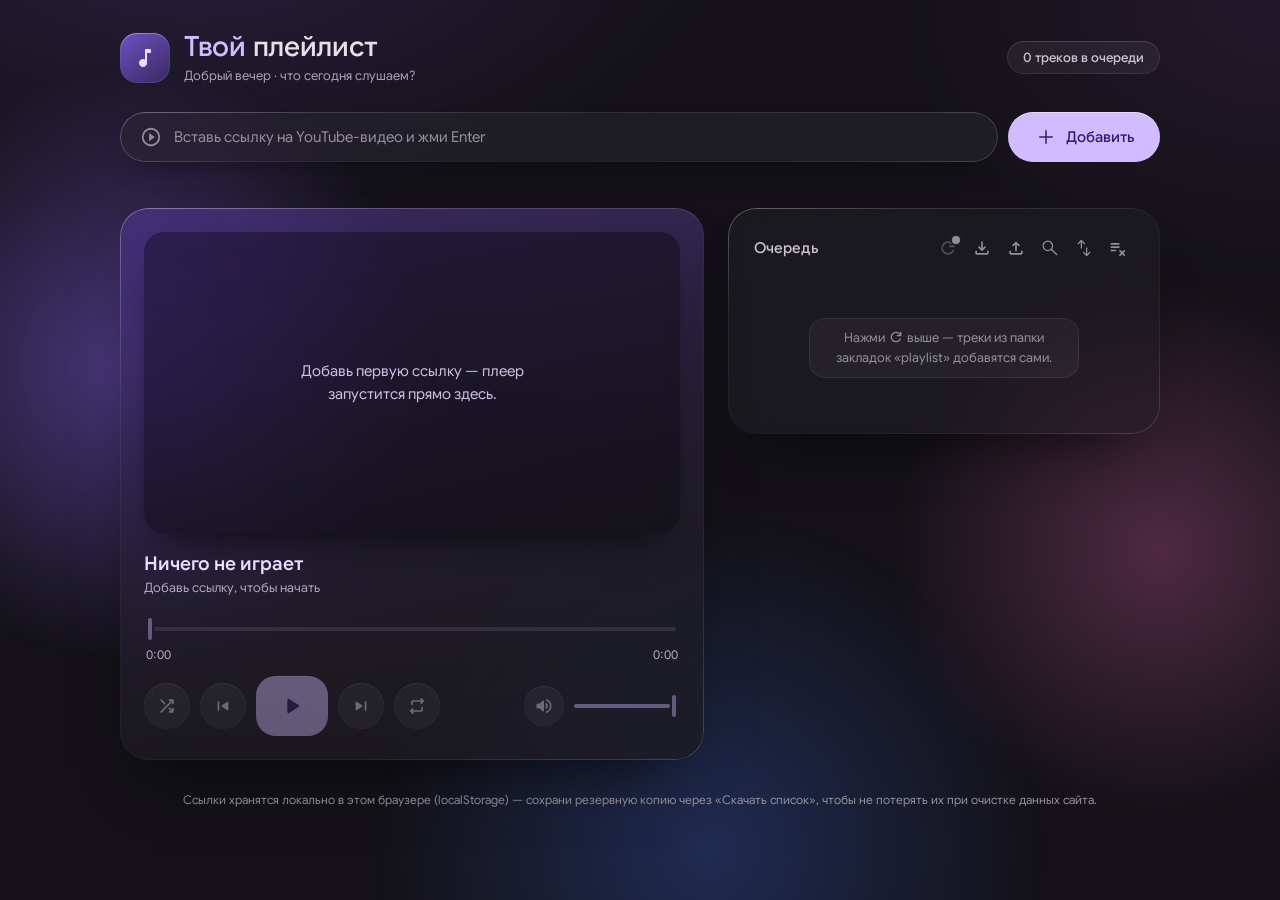
<file: index.html>
<!DOCTYPE html>
<html lang="ru">
<head>
<meta charset="UTF-8">
<meta name="referrer" content="strict-origin-when-cross-origin">
<meta name="viewport" content="width=device-width, initial-scale=1, viewport-fit=cover">
<title>Плейлист</title>
<style>
  /* Google Sans (variable, 400–700), OFL-1.1, встроен: latin + cyrillic */
  @font-face {
    font-family: "Google Sans";
    font-style: normal;
    font-weight: 400 700;
    font-display: swap;
    src: url([data-uri]) format("woff2");
    unicode-range: U+0301,U+0400-045F,U+0490-0491,U+04B0-04B1,U+2116;
  }
  @font-face {
    font-family: "Google Sans";
    font-style: normal;
    font-weight: 400 700;
    font-display: swap;
    src: url([data-uri]) format("woff2");
    unicode-range: U+0000-00FF,U+0131,U+0152-0153,U+02BB-02BC,U+02C6,U+02DA,U+02DC,U+0304,U+0308,U+0329,U+2000-206F,U+20AC,U+2122,U+2191,U+2193,U+2212,U+2215,U+FEFF,U+FFFD;
  }

  :root {
    --md-primary: #D0BCFF;
    --md-on-primary: #381E72;
    --md-primary-container: #4F378B;
    --md-on-primary-container: #EADDFF;
    --md-secondary: #CCC2DC;
    --md-surface: #141218;
    --md-surface-container-low: #1D1B20;
    --md-surface-container: #211F26;
    --md-surface-container-high: #2B2930;
    --md-surface-container-highest: #36343B;
    --md-on-surface: #E6E0E9;
    --md-on-surface-variant: #CAC4D0;
    --md-outline: #938F99;
    --md-outline-variant: #49454F;
    --md-error: #F2B8B5;
    --md-error-container: #8C1D18;

    --shape-xl: 28px;
    --shape-l: 20px;
    --shape-m: 14px;
    --shape-s: 10px;
    --shape-full: 999px;

    --glass-blur: blur(22px) saturate(150%);
  }

  /* Прожектор под курсором: плавно появляется при наведении на стеклянную плашку */
  @property --spot {
    syntax: "<number>";
    inherits: false;
    initial-value: 0;
  }

  * { box-sizing: border-box; -webkit-tap-highlight-color: transparent; }

  button, input, select, textarea { font-family: inherit; }

  html, body {
    height: 100%;
    margin: 0;
  }

  body {
    background: var(--md-surface);
    color: var(--md-on-surface);
    font-family: "Google Sans", "Segoe UI Variable", "Segoe UI", Roboto, system-ui, -apple-system, sans-serif;
    padding: env(safe-area-inset-top, 0px) env(safe-area-inset-right, 0px) env(safe-area-inset-bottom, 0px) env(safe-area-inset-left, 0px);
    min-height: 100%;
    background-image:
      radial-gradient(ellipse 900px 500px at 15% -10%, rgba(79, 55, 139, 0.35), transparent 60%),
      radial-gradient(ellipse 700px 500px at 100% 0%, rgba(76, 40, 92, 0.28), transparent 55%);
    background-attachment: fixed;
  }

  html { scroll-padding-top: env(safe-area-inset-top, 0px); }

  /* --- Фоновые «светящиеся шары»: дают стеклу что преломлять --- */
  .bg-orbs {
    position: fixed;
    inset: 0;
    z-index: 0;
    overflow: hidden;
    pointer-events: none;
  }
  .orb {
    position: absolute;
    border-radius: 50%;
    will-change: transform;
  }
  .orb-1 {
    width: 620px; height: 620px;
    left: -180px; top: 6%;
    background: radial-gradient(circle, rgba(124, 92, 222, 0.50), transparent 68%);
    animation: drift-a 34s ease-in-out infinite alternate;
  }
  .orb-2 {
    width: 560px; height: 560px;
    right: -160px; top: 30%;
    background: radial-gradient(circle, rgba(214, 96, 160, 0.30), transparent 68%);
    animation: drift-b 41s ease-in-out infinite alternate;
  }
  .orb-3 {
    width: 700px; height: 700px;
    left: 28%; bottom: -300px;
    background: radial-gradient(circle, rgba(64, 110, 232, 0.28), transparent 68%);
    animation: drift-c 47s ease-in-out infinite alternate;
  }
  @keyframes drift-a { to { transform: translate(160px, -110px) scale(1.18); } }
  @keyframes drift-b { to { transform: translate(-140px, 90px) scale(0.9); } }
  @keyframes drift-c { to { transform: translate(-120px, -70px) scale(1.12); } }

  .app {
    position: relative;
    z-index: 1;
    max-width: 1080px;
    margin: 0 auto;
    padding: 32px 20px 64px;
  }

  /* --- Стеклянная обводка: градиентный бордер, вырезанный маской --- */
  .glass {
    position: relative;
    --spot: 0;
    transition: --spot 0.4s ease;
  }
  .glass:hover { --spot: 1; }

  .glass::before,
  .glass::after {
    content: "";
    position: absolute;
    inset: 0;
    border-radius: inherit;
    padding: 1px;
    pointer-events: none;
    -webkit-mask: linear-gradient(#000 0 0) content-box, linear-gradient(#000 0 0);
    -webkit-mask-composite: xor;
    mask: linear-gradient(#000 0 0) content-box, linear-gradient(#000 0 0);
    mask-composite: exclude;
  }
  /* статичный «блик» по периметру: светлый сверху-слева, фиолетовый снизу-справа */
  .glass::before {
    background: linear-gradient(150deg,
      rgba(255, 255, 255, 0.30) 0%,
      rgba(255, 255, 255, 0.07) 22%,
      rgba(255, 255, 255, 0.02) 50%,
      rgba(255, 255, 255, 0.055) 78%,
      rgba(208, 188, 255, 0.24) 100%);
    z-index: 3;
  }
  /* подсветка рамки, которая бежит за курсором */
  .glass::after {
    padding: 1.5px;
    background: radial-gradient(220px circle at var(--mx, 50%) var(--my, 0%),
      rgba(255, 255, 255, 0.9),
      rgba(208, 188, 255, 0.35) 45%,
      transparent 72%);
    opacity: 0;
    transition: opacity 0.35s ease;
    z-index: 4;
  }
  .glass:hover::after { opacity: 0.22; }
  .glass-static::after { display: none; }

  /* --- Шапка --- */
  header.top {
    display: flex;
    align-items: center;
    justify-content: space-between;
    gap: 16px;
    margin-bottom: 28px;
    flex-wrap: wrap;
  }

  .brand {
    display: flex;
    align-items: center;
    gap: 14px;
  }

  .logo {
    width: 50px;
    height: 50px;
    border-radius: 17px;
    display: flex;
    align-items: center;
    justify-content: center;
    color: var(--md-on-primary-container);
    background: linear-gradient(145deg, rgba(124, 92, 222, 0.85), rgba(79, 55, 139, 0.55));
    box-shadow: inset 0 1px 0 rgba(255, 255, 255, 0.25);
    flex-shrink: 0;
  }
  .logo svg { width: 24px; height: 24px; fill: currentColor; }

  h1.wordmark {
    font-size: 28px;
    font-weight: 500;
    letter-spacing: -0.01em;
    line-height: 1.1;
    margin: 0;
    color: var(--md-on-surface);
  }
  h1.wordmark span { color: var(--md-primary); }

  .tagline {
    font-size: 13px;
    color: var(--md-on-surface-variant);
    opacity: 0.8;
    margin-top: 4px;
  }

  .queue-count {
    font-size: 13px;
    font-weight: 500;
    color: var(--md-on-surface-variant);
    padding: 8px 16px;
    border-radius: var(--shape-full);
    background: rgba(255, 255, 255, 0.06);
    box-shadow: inset 0 0 0 1px rgba(255, 255, 255, 0.08), inset 0 1px 0 rgba(255, 255, 255, 0.08);
    -webkit-backdrop-filter: blur(12px);
    backdrop-filter: blur(12px);
  }

  /* --- Add bar --- */
  .add-bar {
    display: flex;
    gap: 10px;
    margin-bottom: 28px;
  }

  .add-field {
    flex: 1;
    display: flex;
    align-items: center;
    border-radius: var(--shape-full);
    background: rgba(43, 41, 48, 0.5);
    -webkit-backdrop-filter: blur(18px) saturate(140%);
    backdrop-filter: blur(18px) saturate(140%);
    box-shadow: inset 0 1px 0 rgba(255, 255, 255, 0.07), 0 14px 30px -18px rgba(0, 0, 0, 0.7);
    transition: background 0.15s ease, box-shadow 0.15s ease;
  }
  .add-field:focus-within {
    background: rgba(54, 52, 59, 0.65);
    box-shadow: inset 0 1px 0 rgba(255, 255, 255, 0.1), 0 0 0 1.5px rgba(208, 188, 255, 0.5), 0 14px 30px -18px rgba(0, 0, 0, 0.7);
  }
  .add-lead {
    position: absolute;
    left: 20px;
    width: 22px;
    height: 22px;
    fill: var(--md-outline);
    pointer-events: none;
    transition: fill 0.15s ease;
  }
  .add-field:focus-within .add-lead { fill: var(--md-primary); }

  .add-field input {
    width: 100%;
    background: transparent;
    border: none;
    color: var(--md-on-surface);
    border-radius: inherit;
    padding: 16px 22px 16px 54px;
    font-size: 15px;
    font-family: inherit;
    outline: none;
  }
  .add-field input::placeholder { color: var(--md-outline); }

  .btn-add {
    background: var(--md-primary);
    color: var(--md-on-primary);
    border: none;
    border-radius: var(--shape-full);
    padding: 0 26px;
    font-size: 15px;
    font-weight: 500;
    font-family: inherit;
    cursor: pointer;
    display: flex;
    align-items: center;
    gap: 8px;
    box-shadow: inset 0 1px 0 rgba(255, 255, 255, 0.45);
    transition: filter 0.15s ease, transform 0.1s ease;
  }
  .btn-add svg { width: 24px; height: 24px; fill: currentColor; }
  .btn-add:hover { filter: brightness(1.08); }
  .btn-add:active { transform: scale(0.97); }

  .add-feedback {
    font-size: 13px;
    color: var(--md-error);
    margin: -18px 0 20px 6px;
    min-height: 16px;
    opacity: 0;
    transition: opacity 0.7s ease; /* затухание */
  }
  .add-feedback.visible {
    opacity: 1;
    transition-duration: 0.2s; /* появление быстрее затухания */
  }

  /* --- Layout grid --- */
  .layout {
    display: grid;
    grid-template-columns: minmax(0, 1.15fr) minmax(0, 0.85fr);
    gap: 24px;
    align-items: start;
  }
  @media (max-width: 860px) {
    .layout { grid-template-columns: minmax(0, 1fr); }
  }

  /* --- Hero player card --- */
  .player-card {
    border-radius: var(--shape-xl);
    padding: 24px;
    position: relative;
    overflow: hidden;
    background:
      radial-gradient(460px circle at var(--mx, 50%) var(--my, 50%), rgba(255, 255, 255, calc(var(--spot) * 0.08)), transparent 65%),
      linear-gradient(165deg, rgba(79, 55, 139, 0.62) 0%, rgba(43, 41, 48, 0.58) 78%);
    -webkit-backdrop-filter: var(--glass-blur);
    backdrop-filter: var(--glass-blur);
    box-shadow: inset 0 1px 0 rgba(255, 255, 255, 0.10), 0 34px 60px -32px rgba(0, 0, 0, 0.7);
  }
  .player-card > :not(.ambient) {
    position: relative;
    z-index: 1;
  }

  /* Размытая обложка текущего трека как подсветка карточки */
  .ambient {
    position: absolute;
    inset: 0;
    z-index: 0;
    overflow: hidden;
    pointer-events: none;
    border-radius: inherit;
  }
  .ambient::after {
    content: "";
    position: absolute;
    inset: 0;
    background: linear-gradient(180deg, rgba(20, 18, 24, 0) 0%, rgba(20, 18, 24, 0.5) 100%);
  }
  .ambient-layer {
    position: absolute;
    inset: -30%;
    background-size: cover;
    background-position: center;
    filter: blur(48px) saturate(1.6);
    opacity: 0;
    transform: scale(1.05);
    transition: opacity 0.9s ease;
  }
  .ambient-layer.on { opacity: 0.42; }

  .video-wrap {
    position: relative;
    width: 100%;
    aspect-ratio: 16 / 9;
    border-radius: var(--shape-l);
    overflow: hidden;
    background: #000;
    box-shadow: 0 20px 40px -20px rgba(0, 0, 0, 0.8);
  }
  .video-wrap iframe {
    position: absolute;
    inset: 0;
    width: 100%;
    height: 100%;
    border: 0;
  }

  .video-wrap.empty {
    display: flex;
    align-items: center;
    justify-content: center;
    text-align: center;
    padding: 24px;
    background: rgba(0, 0, 0, 0.35);
  }
  .video-wrap.empty p {
    color: var(--md-on-primary-container);
    font-size: 15px;
    max-width: 280px;
    line-height: 1.5;
    opacity: 0.85;
  }

  .now-playing {
    margin-top: 18px;
    display: flex;
    align-items: center;
    gap: 14px;
  }

  .np-text { min-width: 0; flex: 1; }
  /* Высота строк зафиксирована: иначе иероглифы, тайский и т.п. подтягивают метрики
     запасного шрифта и растягивают всю карточку. */
  .np-title {
    font-size: 19px;
    font-weight: 600;
    line-height: 26px;
    height: 26px;
    color: var(--md-on-primary-container);
    white-space: nowrap;
    overflow: hidden;
    text-overflow: ellipsis;
  }
  .np-sub {
    font-size: 13px;
    line-height: 18px;
    height: 18px;
    color: var(--md-on-primary-container);
    opacity: 0.7;
    margin-top: 2px;
  }

  /* --- Эквалайзер: крутится только пока трек играет --- */
  .eq {
    display: inline-flex;
    align-items: flex-end;
    gap: 3px;
    height: 18px;
  }
  .eq i {
    display: block;
    width: 3px;
    height: 100%;
    border-radius: 2px;
    background: var(--md-primary);
    transform-origin: bottom;
    transform: scaleY(0.3);
    animation: eq-bounce 1.1s ease-in-out infinite;
    animation-play-state: paused;
  }
  .eq i:nth-child(1) { animation-delay: -0.90s; }
  .eq i:nth-child(2) { animation-delay: -0.50s; }
  .eq i:nth-child(3) { animation-delay: -0.20s; }
  .eq i:nth-child(4) { animation-delay: -0.70s; }
  body.is-playing .eq i { animation-play-state: running; }
  @keyframes eq-bounce {
    0%, 100% { transform: scaleY(0.25); }
    30% { transform: scaleY(1); }
    55% { transform: scaleY(0.5); }
    75% { transform: scaleY(0.85); }
  }

  /* --- Волнистая полоса воспроизведения --- */
  .progress { margin-top: 16px; }

  .wave-wrap {
    position: relative;
    height: 32px;
    cursor: pointer;
    touch-action: pan-y;
    outline: none;
    border-radius: 12px;
    -webkit-user-select: none;
    user-select: none;
  }
  .wave-wrap canvas {
    position: absolute;
    inset: 0;
    width: 100%;
    height: 100%;
    display: block;
  }
  .wave-wrap:focus-visible { box-shadow: 0 0 0 2px rgba(208, 188, 255, 0.55); }
  .wave-wrap.disabled { cursor: default; opacity: 0.4; }

  .time-row {
    display: flex;
    justify-content: space-between;
    margin-top: 2px;
    padding: 0 2px;
    font-size: 12px;
    font-variant-numeric: tabular-nums;
    color: var(--md-on-primary-container);
    opacity: 0.75;
  }

  /* --- Контролы --- */
  .controls {
    display: flex;
    align-items: center;
    gap: 10px;
    margin-top: 14px;
    flex-wrap: wrap;
    transition: opacity 0.2s ease;
  }
  /* очередь пуста — управлять нечем, поэтому приглушаем и отключаем */
  .controls.is-empty { opacity: 0.4; pointer-events: none; }

  .ctrl-btn {
    background: rgba(255, 255, 255, 0.10);
    border: none;
    color: var(--md-on-primary-container);
    width: 46px;
    height: 46px;
    border-radius: var(--shape-full);
    display: flex;
    align-items: center;
    justify-content: center;
    cursor: pointer;
    box-shadow: inset 0 1px 0 rgba(255, 255, 255, 0.14), inset 0 0 0 1px rgba(255, 255, 255, 0.06);
    transition: background 0.15s ease, transform 0.12s ease, border-radius 0.2s cubic-bezier(0.2, 0, 0, 1);
    flex-shrink: 0;
  }
  .ctrl-btn:hover { background: rgba(255, 255, 255, 0.18); }
  .ctrl-btn:active { transform: scale(0.94); }
  .ctrl-btn svg { width: 20px; height: 20px; fill: currentColor; }
  .ctrl-btn.active {
    background: var(--md-primary);
    color: var(--md-on-primary);
  }
  .ctrl-btn.active:hover { background: var(--md-primary); filter: brightness(1.08); }

  #repeatBtn { position: relative; }

  .ctrl-play {
    width: 72px;
    height: 60px;
    background: var(--md-primary);
    color: var(--md-on-primary);
    border-radius: 20px;
    box-shadow: inset 0 1px 0 rgba(255, 255, 255, 0.4);
  }
  .ctrl-play:hover { background: var(--md-primary); filter: brightness(1.08); }
  .ctrl-play svg { width: 28px; height: 28px; }

  .ctrl-sm { width: 40px; height: 40px; }

  /* --- Громкость --- */
  .vol {
    display: flex;
    align-items: center;
    gap: 6px;
    margin-left: auto;
  }
  /* Тот же рисунок, что у волны: линия 4px с круглыми краями, чёрточка 4×22 и просвет между ними.
     --v — доля громкости 0..1; 6px по краям — запас, чтобы чёрточка не обрезалась. */
  .vol-slider {
    position: relative;
    width: 110px;
    height: 28px;
    flex-shrink: 0;
    cursor: pointer;
    outline: none;
    border-radius: 10px;
    touch-action: pan-y;
    -webkit-user-select: none;
    user-select: none;
    --v: 1;
  }
  .vol-slider:focus-visible { box-shadow: 0 0 0 2px rgba(208, 188, 255, 0.55); }
  .vs-fill,
  .vs-rest {
    position: absolute;
    top: 50%;
    height: 4px;
    margin-top: -2px;
    border-radius: 2px;
    background: var(--md-primary);
  }
  .vs-fill {
    left: 4px;
    width: max(0px, calc((100% - 12px) * var(--v) - 2px));
  }
  .vs-rest {
    left: calc(10px + (100% - 12px) * var(--v));
    width: max(0px, calc((100% - 12px) * (1 - var(--v)) - 2px));
    opacity: 0.3;
  }
  .vs-thumb {
    position: absolute;
    top: 50%;
    left: calc(6px + (100% - 12px) * var(--v));
    width: 4px;
    height: 22px;
    margin-top: -11px;
    transform: translateX(-50%);
    border-radius: 2px;
    background: var(--md-primary);
  }

  /* --- Статус расширения и синхронизация закладок: иконка в шапке очереди ---
     Точка: серая — проверяем, зелёная — расширение подключено, красная — не найдено.
     Подробности в тултипе на .sync-wrap (обёртка нужна, чтобы тултип был и у disabled-кнопки). */
  .sync-wrap {
    position: relative;
    display: inline-flex;
    flex-shrink: 0;
  }
  .sync-dot {
    position: absolute;
    top: 4px;
    right: 4px;
    width: 8px;
    height: 8px;
    border-radius: 50%;
    background: var(--md-outline);
    box-shadow: 0 0 0 2px var(--md-surface-container);
    pointer-events: none;
    transition: background 0.2s ease;
  }
  .sync-dot.connected { background: #8BD450; }
  .sync-dot.missing { background: var(--md-error); }
  .icon-btn:disabled { opacity: 0.45; cursor: default; }
  .icon-btn:disabled:hover { background: none; color: var(--md-outline); }
  .icon-btn.syncing:disabled { opacity: 1; color: var(--md-primary); }
  .icon-btn.syncing svg { animation: sync-spin 0.9s linear infinite; }
  @keyframes sync-spin {
    from { transform: rotate(0deg); }
    to { transform: rotate(360deg); }
  }

  /* --- Queue --- */
  .queue-card {
    border-radius: var(--shape-xl);
    padding: 16px;
    max-height: 640px;
    display: flex;
    flex-direction: column;
    background:
      radial-gradient(420px circle at var(--mx, 50%) var(--my, 50%), rgba(255, 255, 255, calc(var(--spot) * 0.06)), transparent 65%),
      rgba(33, 31, 38, 0.55);
    -webkit-backdrop-filter: var(--glass-blur);
    backdrop-filter: var(--glass-blur);
    box-shadow: inset 0 1px 0 rgba(255, 255, 255, 0.07), 0 34px 60px -32px rgba(0, 0, 0, 0.65);
  }

  .queue-header {
    display: flex;
    align-items: center;
    justify-content: space-between;
    padding: 8px 10px 14px;
  }
  .queue-header h2 {
    font-size: 15px;
    font-weight: 500;
    margin: 0;
    color: var(--md-on-surface-variant);
  }
  .header-actions {
    display: flex;
    align-items: center;
    gap: 2px;
  }
  .icon-btn {
    background: none;
    border: none;
    color: var(--md-outline);
    width: 32px;
    height: 32px;
    border-radius: var(--shape-full);
    display: flex;
    align-items: center;
    justify-content: center;
    cursor: pointer;
    transition: background 0.15s ease, color 0.15s ease;
    flex-shrink: 0;
  }
  .icon-btn:hover { background: rgba(255, 255, 255, 0.08); color: var(--md-on-surface); }
  .icon-btn svg { width: 20px; height: 20px; fill: currentColor; }
  .icon-btn.active, .icon-btn.active:hover { color: var(--md-primary); }
  .icon-btn.danger:hover { color: var(--md-error); }

  /* --- Поиск по очереди: строка раскрывается под шапкой по клику на лупу --- */
  .queue-search {
    display: grid;
    grid-template-rows: 0fr;
    opacity: 0;
    transition: grid-template-rows 0.22s ease, opacity 0.18s ease;
  }
  .queue-search.open { grid-template-rows: 1fr; opacity: 1; }
  .qs-inner { min-height: 0; overflow: hidden; }
  .qs-field {
    position: relative;
    display: flex;
    align-items: center;
    height: 40px;
    margin: 2px 4px 12px;
    border-radius: var(--shape-full);
    background: rgba(255, 255, 255, 0.06);
    box-shadow: inset 0 0 0 1px rgba(255, 255, 255, 0.08), inset 0 1px 0 rgba(255, 255, 255, 0.08);
    transition: background 0.15s ease, box-shadow 0.15s ease;
  }
  .qs-field:focus-within {
    background: rgba(255, 255, 255, 0.09);
    box-shadow: inset 0 1px 0 rgba(255, 255, 255, 0.10), 0 0 0 1.5px rgba(208, 188, 255, 0.5);
  }
  .qs-lead {
    position: absolute;
    left: 14px;
    width: 20px;
    height: 20px;
    fill: var(--md-outline);
    pointer-events: none;
    transition: fill 0.15s ease;
  }
  .qs-field:focus-within .qs-lead { fill: var(--md-primary); }
  .qs-field input {
    width: 100%;
    height: 100%;
    background: transparent;
    border: none;
    color: var(--md-on-surface);
    border-radius: inherit;
    padding: 0 42px 0 42px;
    font-size: 14px;
    font-family: inherit;
    outline: none;
  }
  .qs-field input::placeholder { color: var(--md-outline); }
  .qs-clear {
    position: absolute;
    right: 5px;
    width: 30px;
    height: 30px;
    border: none;
    background: none;
    border-radius: var(--shape-full);
    color: var(--md-outline);
    display: flex;
    align-items: center;
    justify-content: center;
    cursor: pointer;
    transition: background 0.15s ease, color 0.15s ease;
  }
  .qs-clear[hidden] { display: none; }
  .qs-clear:hover { background: rgba(255, 255, 255, 0.10); color: var(--md-on-surface); }
  .qs-clear svg { width: 18px; height: 18px; fill: currentColor; }

  .queue-list {
    overflow-y: auto;
    display: flex;
    flex-direction: column;
    gap: 4px;
    scrollbar-width: thin;
    scrollbar-color: var(--md-outline-variant) transparent;
  }
  .queue-list::-webkit-scrollbar { width: 6px; }
  .queue-list::-webkit-scrollbar-thumb { background: var(--md-outline-variant); border-radius: 4px; }

  .queue-empty {
    padding: 40px 20px;
    text-align: center;
    color: var(--md-outline);
    font-size: 13.5px;
    line-height: 1.6;
    overflow-wrap: anywhere;
  }

  /* подсказка в пустой очереди про папку закладок «playlist» */
  .queue-empty-hint {
    margin: 0 auto;
    max-width: 270px;
    padding: 10px 14px;
    border-radius: 16px;
    background: rgba(255, 255, 255, 0.04);
    box-shadow: inset 0 0 0 1px rgba(255, 255, 255, 0.07);
    color: var(--md-outline);
    font-size: 13px;
    line-height: 1.55;
  }
  .queue-empty-hint svg {
    width: 16px;
    height: 16px;
    vertical-align: -3px;
    fill: currentColor; /* иконка того же приглушённого цвета, что и текст */
  }

  /* найденный фрагмент в названии */
  .q-title mark {
    background: rgba(208, 188, 255, 0.22);
    color: inherit;
    border-radius: 4px;
    padding: 0 1px;
    margin: 0 -1px;
  }

  .q-item {
    display: flex;
    align-items: center;
    gap: 12px;
    padding: 10px 10px;
    border-radius: var(--shape-l);
    cursor: pointer;
    transition: background 0.15s ease;
    position: relative;
  }
  .q-item:hover { background: rgba(255, 255, 255, 0.06); }
  .q-item.current {
    background: linear-gradient(120deg, rgba(79, 55, 139, 0.85), rgba(79, 55, 139, 0.42));
    box-shadow: inset 0 1px 0 rgba(255, 255, 255, 0.10);
  }
  .q-item.current::before {
    content: "";
    position: absolute;
    inset: 0;
    border-radius: inherit;
    padding: 1px;
    pointer-events: none;
    background: linear-gradient(140deg, rgba(255, 255, 255, 0.30), rgba(208, 188, 255, 0.06) 45%, rgba(208, 188, 255, 0.28));
    -webkit-mask: linear-gradient(#000 0 0) content-box, linear-gradient(#000 0 0);
    -webkit-mask-composite: xor;
    mask: linear-gradient(#000 0 0) content-box, linear-gradient(#000 0 0);
    mask-composite: exclude;
  }
  .q-item.current .q-title { color: var(--md-on-primary-container); }
  .q-item.current .q-index { color: var(--md-on-primary-container); }

  .q-thumb-wrap {
    position: relative;
    width: 76px;
    height: 44px;
    border-radius: var(--shape-s);
    overflow: hidden;
    flex-shrink: 0;
    background: var(--md-surface-container-highest);
  }
  .q-thumb {
    display: block;
    width: 100%;
    height: 100%;
    object-fit: cover;
  }
  .q-ov {
    position: absolute;
    inset: 0;
    display: flex;
    align-items: center;
    justify-content: center;
    background: rgba(20, 18, 24, 0.55);
    opacity: 0;
    transition: opacity 0.15s ease;
  }
  .q-item:hover .q-ov,
  .q-item.current .q-ov { opacity: 1; }
  .q-ov svg { width: 26px; height: 26px; fill: #fff; }
  .q-ov .eq { height: 16px; }
  .q-ov .eq i { background: var(--md-on-primary-container); }

  .q-text { flex: 1; min-width: 0; }
  .q-title {
    font-size: 13.5px;
    font-weight: 500;
    color: var(--md-on-surface);
    white-space: nowrap;
    overflow: hidden;
    text-overflow: ellipsis;
  }
  .q-index {
    font-size: 11.5px;
    color: var(--md-outline);
    margin-top: 2px;
  }

  .q-remove {
    background: none;
    border: none;
    color: var(--md-outline);
    width: 30px;
    height: 30px;
    border-radius: var(--shape-full);
    display: flex;
    align-items: center;
    justify-content: center;
    cursor: pointer;
    flex-shrink: 0;
    opacity: 0;
    transition: opacity 0.15s ease, background 0.15s ease, color 0.15s ease;
  }
  .q-item:hover .q-remove { opacity: 1; }
  .q-remove:hover { background: rgba(255, 255, 255, 0.10); color: var(--md-error); }
  .q-remove svg { width: 18px; height: 18px; fill: currentColor; }

  footer.foot {
    text-align: center;
    margin-top: 32px;
    font-size: 12px;
    color: var(--md-outline);
  }

  @media (max-width: 520px) {
    .app { padding: 20px 14px 48px; }
    .player-card { padding: 16px; }
    .vol { width: 100%; margin-left: 0; }
    .vol-slider { flex: 1; width: auto; }
    .btn-add { padding: 0 18px; }
  }

  @media (prefers-reduced-motion: reduce) {
    * { transition: none !important; animation: none !important; }
  }
</style>
</head>
<body>

<div class="bg-orbs" aria-hidden="true">
  <span class="orb orb-1"></span>
  <span class="orb orb-2"></span>
  <span class="orb orb-3"></span>
</div>

<div class="app">
  <header class="top">
    <div class="brand">
      <div class="logo glass glass-static">
        <svg viewBox="0 0 24 24"><path d="M7.18,19.83Q6,18.65 6,17t1.18-2.83T10,13q0.58,0 1.06,0.14T12,13.55V4q0-0.43 0.29-0.71T13,3h4q0.43,0 0.71,0.29T18,4V6q0,0.43-0.29,0.71T17,7H14V17q0,1.65-1.17,2.82T10,21T7.18,19.83Z"/></svg>
      </div>
      <div class="brand-text">
        <h1 class="wordmark"><span>Твой</span> плейлист</h1>
        <div class="tagline" id="tagline">Что сегодня слушаем?</div>
      </div>
    </div>
    <div class="queue-count" id="queueCount">0 треков в очереди</div>
  </header>

  <div class="add-bar">
    <div class="add-field glass">
      <svg class="add-lead" viewBox="0 0 24 24"><path d="M12,20C7.59,20 4,16.41 4,12C4,7.59 7.59,4 12,4C16.41,4 20,7.59 20,12C20,16.41 16.41,20 12,20M12,2A10,10 0 0,0 2,12A10,10 0 0,0 12,22A10,10 0 0,0 22,12A10,10 0 0,0 12,2M10,16.5L16,12L10,7.5V16.5Z"/></svg>
      <input type="text" id="urlInput" placeholder="Вставь ссылку на YouTube-видео и жми Enter" autocomplete="off" spellcheck="false" />
    </div>
    <button class="btn-add" id="addBtn">
      <svg viewBox="0 0 24 24"><path transform="translate(0 24) scale(0.025)" d="M450-450H230q-12.75 0-21.37-8.68-8.63-8.67-8.63-21.5 0-12.82 8.63-21.32 8.62-8.5 21.37-8.5h220v-220q0-12.75 8.68-21.38 8.67-8.62 21.5-8.62 12.82 0 21.32 8.62 8.5 8.63 8.5 21.38v220h220q12.75 0 21.38 8.68 8.62 8.67 8.62 21.5 0 12.82-8.62 21.32-8.63 8.5-21.38 8.5H510v220q0 12.75-8.68 21.37-8.67 8.63-21.5 8.63-12.82 0-21.32-8.63-8.5-8.62-8.5-21.37v-220Z"/></svg>
      Добавить
    </button>
  </div>
  <div class="add-feedback" id="addFeedback"></div>

  <div class="layout">
    <section class="player-card glass">
      <div class="ambient" aria-hidden="true">
        <div class="ambient-layer"></div>
        <div class="ambient-layer"></div>
      </div>

      <div class="video-wrap empty" id="videoWrap">
        <p>Добавь первую ссылку — плеер запустится прямо здесь.</p>
      </div>

      <div class="now-playing">
        <div class="np-text">
          <div class="np-title" id="npTitle">Ничего не играет</div>
          <div class="np-sub" id="npSub">Добавь ссылку, чтобы начать</div>
        </div>
      </div>

      <div class="progress">
        <div class="wave-wrap disabled" id="waveWrap" role="slider" tabindex="0" aria-label="Перемотка" aria-valuemin="0" aria-valuemax="0" aria-valuenow="0" aria-valuetext="0:00 из 0:00">
          <canvas id="waveCanvas"></canvas>
        </div>
        <div class="time-row"><span id="timeCur">0:00</span><span id="timeDur">0:00</span></div>
      </div>

      <div class="controls" id="controls">
        <button class="ctrl-btn" id="shuffleBtn" title="Перемешать">
          <svg viewBox="0 0 24 24"><path d="M15,20q-0.42,0-0.71-0.29Q14,19.43 14,19t0.29-0.71T15,18h1.6l-2.48-2.47q-0.3-0.3-0.29-0.71t0.31-0.71t0.71-0.3t0.71,0.3L18,16.55V15q0-0.43 0.29-0.71T19,14t0.71,0.29T20,15v4q0,0.43-0.29,0.71T19,20H15ZM4.3,19.7Q4.03,19.43 4.03,19T4.3,18.3L16.6,6H15q-0.42,0-0.71-0.29Q14,5.43 14,5t0.29-0.71T15,4h4q0.43,0 0.71,0.29T20,5V9q0,0.42-0.29,0.71T19,10T18.29,9.71T18,9V7.4L5.7,19.7Q5.43,19.98 5,19.98q-0.42,0-0.7-0.28ZM4.28,5.7Q4,5.43 4,5T4.28,4.3T4.96,4.02T5.68,4.3l4.2,4.18q0.28,0.28 0.29,0.69T9.88,9.88q-0.27,0.27-0.7,0.27T8.48,9.88L4.28,5.7Z"/></svg>
        </button>
        <button class="ctrl-btn" id="prevBtn" title="Предыдущий">
          <svg viewBox="0 0 24 24"><path d="M5.5,17V7q0-0.43 0.29-0.71T6.5,6T7.21,6.29T7.5,7V17q0,0.43-0.29,0.71T6.5,18q-0.42,0-0.71-0.29Q5.5,17.43 5.5,17Zm11.45-0.02l-6.2-4.15q-0.22-0.15-0.34-0.36T10.3,12t0.11-0.46t0.34-0.36l6.2-4.15q0.13-0.1 0.28-0.13q0.15-0.02 0.27-0.02q0.4,0 0.7,0.27q0.3,0.28 0.3,0.73v8.25q0,0.45-0.3,0.73t-0.7,0.27q-0.13,0-0.27-0.02t-0.28-0.13Z"/></svg>
        </button>
        <button class="ctrl-btn ctrl-play" id="playBtn" title="Play/Pause">
          <svg id="playIcon" viewBox="0 0 24 24"><path d="M8,17.18V6.82Q8,6.4 8.3,6.11Q8.6,5.82 9,5.82q0.13,0 0.26,0.04T9.53,5.97l8.15,5.18q0.23,0.15 0.34,0.38q0.11,0.23 0.11,0.48t-0.11,0.47t-0.34,0.38L9.53,18.02Q9.4,18.1 9.26,18.14Q9.13,18.18 9,18.18q-0.4,0-0.7-0.29T8,17.18Z"/></svg>
        </button>
        <button class="ctrl-btn" id="nextBtn" title="Следующий">
          <svg viewBox="0 0 24 24"><path d="M16.5,17V7q0-0.43 0.29-0.71T17.5,6t0.71,0.29T18.5,7V17q0,0.43-0.29,0.71T17.5,18t-0.71-0.29Q16.5,17.43 16.5,17Zm-11-0.88V7.88q0-0.45 0.3-0.73Q6.1,6.88 6.5,6.88q0.13,0 0.28,0.02Q6.93,6.93 7.05,7.02l6.2,4.15q0.23,0.15 0.34,0.36T13.7,12t-0.11,0.46q-0.11,0.21-0.34,0.36l-6.2,4.15q-0.13,0.1-0.28,0.13T6.5,17.13q-0.4,0-0.7-0.27T5.5,16.13Z"/></svg>
        </button>
        <button class="ctrl-btn" id="repeatBtn" title="Повтор: выключен">
          <svg id="repeatIcon" viewBox="0 0 24 24"><path d="M6.85,19L7.7,19.85q0.3,0.3 0.29,0.7T7.7,21.25q-0.3,0.3-0.71,0.31T6.28,21.28L3.7,18.7q-0.15-0.15-0.21-0.32T3.43,18t0.06-0.38T3.7,17.3l2.58-2.58q0.3-0.3 0.71-0.29T7.7,14.75q0.28,0.3 0.29,0.7T7.7,16.15L6.85,17H17V14q0-0.43 0.29-0.71T18,13t0.71,0.29T19,14v3q0,0.82-0.59,1.41T17,19H6.85ZM17.15,7H7v3q0,0.42-0.29,0.71T6,11q-0.42,0-0.71-0.29Q5,10.43 5,10V7Q5,6.18 5.59,5.59T7,5H17.15L16.3,4.15q-0.3-0.3-0.29-0.7q0.01-0.4 0.29-0.7q0.3-0.3 0.71-0.31q0.41-0.01 0.71,0.29L20.3,5.3q0.15,0.15 0.21,0.32T20.58,6T20.51,6.38T20.3,6.7L17.73,9.27q-0.3,0.3-0.71,0.29T16.3,9.25q-0.27-0.3-0.29-0.7t0.29-0.7L17.15,7Z"/></svg>
        </button>

        <div class="vol">
          <button class="ctrl-btn ctrl-sm" id="muteBtn" title="Без звука">
            <svg id="volIcon" viewBox="0 0 24 24"><path d="M19,11.98q0-2.08-1.1-3.79q-1.1-1.71-2.95-2.56Q14.58,5.45 14.4,5.09T14.35,4.35q0.15-0.4 0.54-0.57t0.79,0q2.43,1.07 3.88,3.29Q21,9.27 21,11.98t-1.45,4.91t-3.88,3.29q-0.4,0.18-0.79,0T14.35,19.6q-0.13-0.38 0.05-0.74t0.55-0.54q1.85-0.85 2.95-2.56T19,11.98ZM7,15H4q-0.42,0-0.71-0.29T3,14V10Q3,9.57 3.29,9.29T4,9H7l3.3-3.3q0.47-0.48 1.09-0.21T12,6.43V17.58q0,0.68-0.61,0.94T10.3,18.3L7,15Zm9.5-3q0,1.05-0.47,1.99t-1.25,1.54q-0.25,0.15-0.51,0.01T14,15.1V8.85q0-0.3 0.26-0.44q0.26-0.14 0.51,0.01Q15.55,9.05 16.03,10t0.47,2Z"/></svg>
          </button>
          <div class="vol-slider" id="volSlider" role="slider" tabindex="0" aria-label="Громкость" aria-valuemin="0" aria-valuemax="100" aria-valuenow="100" aria-valuetext="100%">
            <span class="vs-fill"></span><span class="vs-rest"></span><span class="vs-thumb"></span>
          </div>
        </div>
      </div>

    </section>

    <aside class="queue-card glass">
      <div class="queue-header">
        <h2>Очередь</h2>
        <div class="header-actions">
          <span class="sync-wrap" id="syncWrap" title="Проверяю расширение…">
            <button class="icon-btn" id="syncBtn" aria-label="Обновить из папки закладок" disabled>
              <svg viewBox="0 0 24 24"><path d="M12,20q-3.35,0-5.68-2.32T4,12T6.33,6.32T12,4q1.73,0 3.3,0.71Q16.88,5.43 18,6.75V5q0-0.43 0.29-0.71T19,4t0.71,0.29T20,5v5q0,0.42-0.29,0.71T19,11H14q-0.42,0-0.71-0.29Q13,10.43 13,10q0-0.43 0.29-0.71T14,9h3.2q-0.8-1.4-2.19-2.2T12,6Q9.5,6 7.75,7.75T6,12t1.75,4.25T12,18q1.7,0 3.11-0.86q1.41-0.86 2.19-2.31q0.2-0.35 0.56-0.49t0.74-0.01q0.4,0.13 0.57,0.53T19.15,15.6q-1.03,2-2.93,3.2T12,20Z"/></svg>
            </button>
            <span class="sync-dot" id="syncDot"></span>
          </span>
          <button class="icon-btn" id="exportBtn" title="Скачать список (.json)">
            <svg viewBox="0 0 24 24"><path d="M11.63,15.51q-0.17-0.06-0.32-0.21L7.7,11.7Q7.4,11.4 7.41,11T7.7,10.3Q8,10 8.41,9.99q0.41-0.01 0.71,0.29L11,12.15V5q0-0.43 0.29-0.71T12,4t0.71,0.29T13,5v7.15l1.88-1.88q0.3-0.3 0.71-0.29T16.3,10.3q0.27,0.3 0.29,0.7T16.3,11.7l-3.6,3.6q-0.15,0.15-0.33,0.21T12,15.58t-0.38-0.06ZM6,20q-0.82,0-1.41-0.59T4,18V16q0-0.43 0.29-0.71T5,15t0.71,0.29T6,16v2H18V16q0-0.43 0.29-0.71T19,15t0.71,0.29T20,16v2q0,0.82-0.59,1.41T18,20H6Z"/></svg>
          </button>
          <button class="icon-btn" id="importBtn" title="Загрузить список из файла">
            <svg viewBox="0 0 24 24"><path d="M6,20q-0.82,0-1.41-0.59T4,18V16q0-0.43 0.29-0.71T5,15t0.71,0.29T6,16v2H18V16q0-0.43 0.29-0.71T19,15t0.71,0.29T20,16v2q0,0.82-0.59,1.41T18,20H6ZM11,7.85L9.13,9.73q-0.3,0.3-0.71,0.29T7.7,9.7Q7.43,9.4 7.41,9T7.7,8.3l3.6-3.6q0.15-0.15 0.32-0.21T12,4.42t0.38,0.06T12.7,4.7l3.6,3.6Q16.6,8.6 16.59,9T16.3,9.7Q16,10 15.59,10.01T14.88,9.73L13,7.85V15q0,0.42-0.29,0.71T12,16t-0.71-0.29T11,15V7.85Z"/></svg>
          </button>
          <input type="file" id="importFile" accept="application/json" style="display:none;" />
          <button class="icon-btn" id="searchBtn" title="Поиск по очереди" aria-label="Поиск по очереди" aria-expanded="false" aria-controls="queueSearch">
            <svg viewBox="0 0 24 24"><path transform="translate(0 24) scale(0.025)" d="M378-329q-108.16 0-183.08-75Q120-479 120-585t75-181q75-75 181.5-75t181 75Q632-691 632-584.85 632-542 618-502q-14 40-42 75l242 240q9 8.56 9 21.78T818-143q-9 9-22.22 9-13.22 0-21.78-9L533-384q-30 26-69.96 40.5Q423.08-329 378-329Zm-1-60q81.25 0 138.13-57.5Q572-504 572-585t-56.87-138.5Q458.25-781 377-781q-82.08 0-139.54 57.5Q180-666 180-585t57.46 138.5Q294.92-389 377-389Z"/></svg>
          </button>
          <button class="icon-btn" id="sortBtn" title="Показывать новые треки сверху" aria-label="Порядок списка" aria-pressed="false">
            <svg viewBox="0 0 24 24"><path transform="translate(0 24) scale(0.025)" d="M331.5-458.5Q323-467 323-480v-286L223-666q-9 9-21 9t-21-9q-9-9-9-21t9-21l151-151q5-5 10-7t11-2q6 0 11 2t10 7l151 151q9 9 9 21t-9 21q-9 9-21 9t-21-9L383-766v286q0 13-8.5 21.5T353-450q-13 0-21.5-8.5ZM596-94q-5-2-10-7L435-252q-9-9-9-21t9-21q9-9 21-9t21 9l100 100v-286q0-13 8.5-21.5T607-510q13 0 21.5 8.5T637-480v286l100-100q9-9 21-9t21 9q9 9 9 21t-9 21L628-101q-5 5-10 7t-11 2q-6 0-11-2Z"/></svg>
          </button>
          <button class="icon-btn danger" id="clearBtn" title="Очистить всё" aria-label="Очистить всё">
            <svg viewBox="0 0 24 24"><path d="M17,19.4l-1.9,1.9q-0.28,0.27-0.7,0.27T13.7,21.3t-0.28-0.7t0.28-0.7L15.6,18l-1.9-1.9q-0.28-0.28-0.28-0.7t0.28-0.7t0.7-0.28t0.7,0.28L17,16.6l1.9-1.9q0.27-0.28 0.7-0.28t0.7,0.28t0.28,0.7T20.3,16.1L18.4,18l1.9,1.9q0.28,0.28 0.28,0.7T20.3,21.3q-0.27,0.27-0.7,0.27T18.9,21.3L17,19.4ZM4,16q-0.42,0-0.71-0.29T3,15t0.29-0.71T4,14H9q0.43,0 0.71,0.29T10,15T9.71,15.71T9,16H4Zm0-4q-0.42,0-0.71-0.29Q3,11.43 3,11t0.29-0.71T4,10h9q0.43,0 0.71,0.29T14,11t-0.29,0.71T13,12H4ZM4,8Q3.58,8 3.29,7.71Q3,7.43 3,7T3.29,6.29T4,6h9q0.43,0 0.71,0.29T14,7T13.71,7.71T13,8H4Z"/></svg>
          </button>
        </div>
      </div>
      <div class="queue-search" id="queueSearch" inert>
        <div class="qs-inner">
          <div class="qs-field">
            <svg class="qs-lead" viewBox="0 0 24 24"><path transform="translate(0 24) scale(0.025)" d="M378-329q-108.16 0-183.08-75Q120-479 120-585t75-181q75-75 181.5-75t181 75Q632-691 632-584.85 632-542 618-502q-14 40-42 75l242 240q9 8.56 9 21.78T818-143q-9 9-22.22 9-13.22 0-21.78-9L533-384q-30 26-69.96 40.5Q423.08-329 378-329Zm-1-60q81.25 0 138.13-57.5Q572-504 572-585t-56.87-138.5Q458.25-781 377-781q-82.08 0-139.54 57.5Q180-666 180-585t57.46 138.5Q294.92-389 377-389Z"/></svg>
            <input type="text" id="searchInput" placeholder="Поиск по очереди" aria-label="Поиск по очереди" autocomplete="off" spellcheck="false" />
            <button class="qs-clear" id="searchClear" type="button" title="Очистить" aria-label="Очистить поиск" hidden>
              <svg viewBox="0 0 24 24"><path transform="translate(0 24) scale(0.025)" d="M480-438 270-228q-9 9-21 9t-21-9q-9-9-9-21t9-21l210-210-210-210q-9-9-9-21t9-21q9-9 21-9t21 9l210 210 210-210q9-9 21-9t21 9q9 9 9 21t-9 21L522-480l210 210q9 9 9 21t-9 21q-9 9-21 9t-21-9L480-438Z"/></svg>
            </button>
          </div>
        </div>
      </div>
      <div class="queue-list" id="queueList">
        <div class="queue-empty"></div>
      </div>
    </aside>
  </div>

  <footer class="foot">Ссылки хранятся локально в этом браузере (localStorage) — сохрани резервную копию через «Скачать список», чтобы не потерять их при очистке данных сайта.</footer>
</div>

<script src="https://www.youtube.com/iframe_api"></script>
<script>
(function () {
  "use strict";

  var STORAGE_KEY = "yt_playlist_material_v1";
  var STORAGE_INDEX_KEY = "yt_playlist_material_index_v1";
  var STORAGE_SHUFFLE_KEY = "yt_playlist_material_shuffle_v1";
  var STORAGE_REPEAT_KEY = "yt_playlist_material_repeat_v1";
  var STORAGE_REVERSE_KEY = "yt_playlist_material_reverse_v1";

  /** @type {{id:string, title:string, thumb:string, addedAt:number}[]} */
  var playlist = [];
  var currentIndex = -1;
  var shuffleOn = false;
  var shuffleOrder = []; // array of playlist indices in shuffled play order
  var shufflePos = -1;   // position within shuffleOrder that is currently playing
  var repeatMode = "off"; // "off" | "all" | "one"
  var listReversed = false; // список показан в обратном порядке (новые сверху); порядок воспроизведения не меняется
  var searchQuery = "";     // активный запрос из строки поиска в плашке очереди ("" — фильтра нет)
  var searchOpen = false;
  var player = null;
  var playerReady = false;
  var isPlaying = false;
  var pendingLoadIndex = null; // if user picks a video before player is ready
  var queuedLoad = null;       // track requested while the YT.Player iframe is still booting
  var syncTimer = null;
  var LOADING_TITLE = "Загружаю название…";
  var BASE_TITLE = document.title; // вкладка показывает название трека, а без трека — это

  var els = {
    urlInput: document.getElementById("urlInput"),
    addBtn: document.getElementById("addBtn"),
    searchBtn: document.getElementById("searchBtn"),
    queueSearch: document.getElementById("queueSearch"),
    searchInput: document.getElementById("searchInput"),
    searchClear: document.getElementById("searchClear"),
    addFeedback: document.getElementById("addFeedback"),
    videoWrap: document.getElementById("videoWrap"),
    npTitle: document.getElementById("npTitle"),
    npSub: document.getElementById("npSub"),
    playBtn: document.getElementById("playBtn"),
    playIcon: document.getElementById("playIcon"),
    prevBtn: document.getElementById("prevBtn"),
    nextBtn: document.getElementById("nextBtn"),
    shuffleBtn: document.getElementById("shuffleBtn"),
    repeatBtn: document.getElementById("repeatBtn"),
    queueList: document.getElementById("queueList"),
    clearBtn: document.getElementById("clearBtn"),
    sortBtn: document.getElementById("sortBtn"),
    repeatIcon: document.getElementById("repeatIcon"),
    exportBtn: document.getElementById("exportBtn"),
    importBtn: document.getElementById("importBtn"),
    importFile: document.getElementById("importFile"),
    syncBtn: document.getElementById("syncBtn"),
    syncDot: document.getElementById("syncDot"),
    queueCount: document.getElementById("queueCount"),
    syncWrap: document.getElementById("syncWrap"),
    controls: document.getElementById("controls"),
    volSlider: document.getElementById("volSlider"),
    muteBtn: document.getElementById("muteBtn"),
    volIcon: document.getElementById("volIcon")
  };

  var ICON_PLAY = '<path d="M8,17.18V6.82Q8,6.4 8.3,6.11Q8.6,5.82 9,5.82q0.13,0 0.26,0.04T9.53,5.97l8.15,5.18q0.23,0.15 0.34,0.38q0.11,0.23 0.11,0.48t-0.11,0.47t-0.34,0.38L9.53,18.02Q9.4,18.1 9.26,18.14Q9.13,18.18 9,18.18q-0.4,0-0.7-0.29T8,17.18Z"/>';
  var ICON_PAUSE = '<path d="M16,19q-0.82,0-1.41-0.59T14,17V7q0-0.82 0.59-1.41T16,5q0.82,0 1.41,0.59Q18,6.18 18,7V17q0,0.82-0.59,1.41T16,19ZM8,19q-0.82,0-1.41-0.59T6,17V7Q6,6.18 6.59,5.59T8,5Q8.83,5 9.41,5.59Q10,6.18 10,7V17q0,0.82-0.59,1.41Q8.83,19 8,19Z"/>';
  var ICON_REPEAT = '<path d="M6.85,19L7.7,19.85q0.3,0.3 0.29,0.7T7.7,21.25q-0.3,0.3-0.71,0.31T6.28,21.28L3.7,18.7q-0.15-0.15-0.21-0.32T3.43,18t0.06-0.38T3.7,17.3l2.58-2.58q0.3-0.3 0.71-0.29T7.7,14.75q0.28,0.3 0.29,0.7T7.7,16.15L6.85,17H17V14q0-0.43 0.29-0.71T18,13t0.71,0.29T19,14v3q0,0.82-0.59,1.41T17,19H6.85ZM17.15,7H7v3q0,0.42-0.29,0.71T6,11q-0.42,0-0.71-0.29Q5,10.43 5,10V7Q5,6.18 5.59,5.59T7,5H17.15L16.3,4.15q-0.3-0.3-0.29-0.7q0.01-0.4 0.29-0.7q0.3-0.3 0.71-0.31q0.41-0.01 0.71,0.29L20.3,5.3q0.15,0.15 0.21,0.32T20.58,6T20.51,6.38T20.3,6.7L17.73,9.27q-0.3,0.3-0.71,0.29T16.3,9.25q-0.27-0.3-0.29-0.7t0.29-0.7L17.15,7Z"/>';
  var ICON_REPEAT_ONE = '<path d="M11.5,10.5H10.75q-0.32,0-0.54-0.21T10,9.75q0-0.33 0.21-0.54T10.75,9H12q0.43,0 0.71,0.29T13,10v4.25q0,0.32-0.21,0.54T12.25,15t-0.54-0.21T11.5,14.25V10.5ZM6.85,19L7.7,19.85q0.3,0.3 0.29,0.7T7.7,21.25q-0.3,0.3-0.71,0.31T6.28,21.28L3.7,18.7q-0.15-0.15-0.21-0.32T3.43,18t0.06-0.38T3.7,17.3l2.58-2.58q0.3-0.3 0.71-0.29T7.7,14.75q0.28,0.3 0.29,0.7T7.7,16.15L6.85,17H17V14q0-0.43 0.29-0.71T18,13t0.71,0.29T19,14v3q0,0.82-0.59,1.41T17,19H6.85ZM17.15,7H7v3q0,0.42-0.29,0.71T6,11q-0.42,0-0.71-0.29Q5,10.43 5,10V7Q5,6.18 5.59,5.59T7,5H17.15L16.3,4.15q-0.3-0.3-0.29-0.7q0.01-0.4 0.29-0.7q0.3-0.3 0.71-0.31q0.41-0.01 0.71,0.29L20.3,5.3q0.15,0.15 0.21,0.32T20.58,6T20.51,6.38T20.3,6.7L17.73,9.27q-0.3,0.3-0.71,0.29T16.3,9.25q-0.27-0.3-0.29-0.7t0.29-0.7L17.15,7Z"/>';

  // ---------- Storage ----------
  function loadState() {
    try {
      var raw = localStorage.getItem(STORAGE_KEY);
      var parsed = raw ? JSON.parse(raw) : [];
      playlist = Array.isArray(parsed) ? parsed.filter(isValidTrack).map(normalizeTrack) : [];
    } catch (e) { playlist = []; }

    try {
      var idx = localStorage.getItem(STORAGE_INDEX_KEY);
      currentIndex = idx !== null ? parseInt(idx, 10) : -1;
      if (isNaN(currentIndex) || currentIndex < -1 || currentIndex >= playlist.length) currentIndex = -1;
    } catch (e) { currentIndex = -1; }

    try {
      shuffleOn = localStorage.getItem(STORAGE_SHUFFLE_KEY) === "1";
    } catch (e) { shuffleOn = false; }

    try {
      var rep = localStorage.getItem(STORAGE_REPEAT_KEY);
      repeatMode = (rep === "all" || rep === "one") ? rep : "off";
    } catch (e) { repeatMode = "off"; }

    try {
      listReversed = localStorage.getItem(STORAGE_REVERSE_KEY) === "1";
    } catch (e) { listReversed = false; }
  }

  // localStorage can throw (quota, storage blocked); the player must keep working.
  function safeSet(key, value) {
    try { localStorage.setItem(key, value); } catch (e) {}
  }
  function savePlaylist() { safeSet(STORAGE_KEY, JSON.stringify(playlist)); }
  function saveIndex() { safeSet(STORAGE_INDEX_KEY, String(currentIndex)); }
  function saveShuffle() { safeSet(STORAGE_SHUFFLE_KEY, shuffleOn ? "1" : "0"); }
  function saveRepeat() { safeSet(STORAGE_REPEAT_KEY, repeatMode); }

  function isValidTrack(t) {
    return !!t && typeof t.id === "string" && /^[a-zA-Z0-9_-]{11}$/.test(t.id);
  }
  function normalizeTrack(t) {
    return {
      id: t.id,
      title: typeof t.title === "string" && t.title ? t.title : t.id,
      thumb: "https://i.ytimg.com/vi/" + t.id + "/mqdefault.jpg",
      addedAt: typeof t.addedAt === "number" ? t.addedAt : Date.now()
    };
  }

  // ---------- Shuffle ----------
  function buildShuffleOrder(keepCurrentFirst) {
    var indices = [];
    for (var i = 0; i < playlist.length; i++) indices.push(i);

    // Fisher-Yates
    for (var j = indices.length - 1; j > 0; j--) {
      var k = Math.floor(Math.random() * (j + 1));
      var tmp = indices[j]; indices[j] = indices[k]; indices[k] = tmp;
    }

    if (keepCurrentFirst && currentIndex >= 0) {
      var pos = indices.indexOf(currentIndex);
      if (pos > 0) {
        indices.splice(pos, 1);
        indices.unshift(currentIndex);
      }
    }

    shuffleOrder = indices;
    shufflePos = keepCurrentFirst && currentIndex >= 0 ? 0 : -1;
  }

  function setShuffle(on) {
    shuffleOn = on;
    saveShuffle();
    els.shuffleBtn.classList.toggle("active", on);
    if (on) {
      buildShuffleOrder(true);
    } else {
      shuffleOrder = [];
      shufflePos = -1;
    }
    updateNextHint();
  }

  // ---------- Repeat ----------
  var REPEAT_TITLES = {
    off: "Повтор выключен — плеер доиграет очередь до конца и остановится. Нажми, чтобы зациклить список",
    all: "Повтор: вся очередь — после последнего трека список начнётся заново",
    one: "Повтор: один трек"
  };

  function setRepeat(mode) {
    repeatMode = mode;
    saveRepeat();
    els.repeatBtn.classList.toggle("active", mode !== "off");
    els.repeatIcon.innerHTML = mode === "one" ? ICON_REPEAT_ONE : ICON_REPEAT;
    els.repeatBtn.title = REPEAT_TITLES[mode];
    updateNextHint();
  }

  function cycleRepeat() {
    var next = repeatMode === "off" ? "all" : (repeatMode === "all" ? "one" : "off");
    setRepeat(next);
  }

  // ---------- YouTube URL parsing ----------
  function extractVideoId(url) {
    url = String(url || "").trim();
    var ID = /^[a-zA-Z0-9_-]{11}$/;
    if (ID.test(url)) return url; // bare 11-char id

    // Proper URL parsing first: "v" is not always the first query parameter
    // (watch?list=...&v=ID, watch?feature=share&v=ID).
    var u = null;
    try { u = new URL(/^[a-z][a-z0-9+.-]*:\/\//i.test(url) ? url : "https://" + url); } catch (e) {}
    if (u) {
      var host = u.hostname.toLowerCase().replace(/^(www|m|music)\./, "");
      if (host === "youtube.com" || host === "youtube-nocookie.com") {
        var v = u.searchParams.get("v");
        if (v && ID.test(v)) return v;
        var m = u.pathname.match(/^\/(?:embed|shorts|live|v)\/([a-zA-Z0-9_-]{11})/);
        if (m) return m[1];
      } else if (host === "youtu.be") {
        var seg = u.pathname.split("/")[1] || "";
        if (ID.test(seg)) return seg;
      }
    }

    // Fallback for odd strings that aren't URLs but contain a link
    var patterns = [
      /(?:youtube\.com\/watch\?v=)([a-zA-Z0-9_-]{11})/,
      /(?:youtu\.be\/)([a-zA-Z0-9_-]{11})/,
      /(?:youtube\.com\/embed\/)([a-zA-Z0-9_-]{11})/,
      /(?:youtube\.com\/shorts\/)([a-zA-Z0-9_-]{11})/
    ];
    for (var i = 0; i < patterns.length; i++) {
      var mm = url.match(patterns[i]);
      if (mm) return mm[1];
    }
    return null;
  }

  // oEmbed is queried at most a few at a time: a big bookmark folder used to fire
  // dozens of requests at once, and every failure replaced a good bookmark title
  // with the raw video id. Failure now resolves to null and callers keep what they have.
  var TITLE_MAX_PARALLEL = 4;
  var titleQueue = [];
  var titleActive = 0;

  function requestTitle(videoId) {
    // oEmbed doesn't require API key, works client-side (subject to CORS - YouTube allows it)
    return fetch("https://www.youtube.com/oembed?url=" + encodeURIComponent("https://www.youtube.com/watch?v=" + videoId) + "&format=json")
      .then(function (r) { if (!r.ok) throw new Error("oembed failed"); return r.json(); })
      .then(function (data) { return (data && data.title) || null; })
      .catch(function () { return null; });
  }

  function pumpTitleQueue() {
    while (titleActive < TITLE_MAX_PARALLEL && titleQueue.length) {
      (function (job) {
        titleActive++;
        requestTitle(job.id).then(function (title) {
          titleActive--;
          job.resolve(title);
          pumpTitleQueue();
        });
      })(titleQueue.shift());
    }
  }

  function fetchTitle(videoId) {
    return new Promise(function (resolve) {
      titleQueue.push({ id: videoId, resolve: resolve });
      pumpTitleQueue();
    });
  }

  // ---------- Add / remove ----------
  // Сообщение показывается 3,5 с и плавно гаснет (CSS-переход по opacity), потом текст очищается.
  var feedbackTimer = 0;
  var feedbackClearTimer = 0;
  function showFeedback(msg) {
    clearTimeout(feedbackTimer);
    clearTimeout(feedbackClearTimer);
    if (!msg) {
      els.addFeedback.classList.remove("visible");
      els.addFeedback.textContent = "";
      return;
    }
    els.addFeedback.textContent = msg;
    void els.addFeedback.offsetWidth; // перезапуск перехода, если сообщения идут подряд
    els.addFeedback.classList.add("visible");
    feedbackTimer = setTimeout(function () {
      els.addFeedback.classList.remove("visible");
      feedbackClearTimer = setTimeout(function () { els.addFeedback.textContent = ""; }, 800);
    }, 3500);
  }

  function addFromInput() {
    var raw = els.urlInput.value;
    if (!raw || !raw.trim()) return;
    var id = extractVideoId(raw);
    if (!id) {
      showFeedback("Не похоже на ссылку YouTube. Попробуй ещё раз.");
      return;
    }
    if (playlist.some(function (t) { return t.id === id; })) {
      showFeedback("Этот трек уже есть в очереди.");
      els.urlInput.value = "";
      return;
    }

    var placeholderTrack = {
      id: id,
      title: LOADING_TITLE,
      thumb: "https://i.ytimg.com/vi/" + id + "/mqdefault.jpg",
      addedAt: Date.now()
    };
    playlist.push(placeholderTrack);
    savePlaylist();
    if (shuffleOn) buildShuffleOrder(currentIndex >= 0);
    els.urlInput.value = "";
    // Добавленный трек не должен прятаться за активным фильтром: сбрасываем запрос (строка поиска остаётся открытой).
    if (searchQuery) { els.searchInput.value = ""; applySearchQuery(); }
    renderQueue();
    showFeedback("");

    var wasEmpty = playlist.length === 1 && currentIndex === -1;

    fetchTitle(id).then(function (title) {
      var track = playlist.find(function (t) { return t.id === id; });
      if (track) {
        if (title) track.title = title;
        else if (track.title === LOADING_TITLE) track.title = id;
        savePlaylist();
        renderQueue();
        if (currentIndex >= 0 && playlist[currentIndex] && playlist[currentIndex].id === id) {
          updateNowPlayingText();
        }
      }
    });

    if (wasEmpty) {
      playIndex(0);
    }
  }

  function removeTrack(id) {
    var removedIndex = playlist.findIndex(function (t) { return t.id === id; });
    if (removedIndex === -1) return;

    var wasCurrent = removedIndex === currentIndex;
    playlist.splice(removedIndex, 1);

    if (removedIndex < currentIndex) {
      currentIndex -= 1;
    } else if (wasCurrent) {
      if (playlist.length === 0) {
        currentIndex = -1;
        stopAndClearPlayer();
      } else {
        // следующим становится трек, который на экране оказался на месте удалённого
        currentIndex = listReversed
          ? Math.max(removedIndex - 1, 0)
          : Math.min(removedIndex, playlist.length - 1);
        playIndex(currentIndex);
      }
    }

    savePlaylist();
    saveIndex();
    if (shuffleOn) buildShuffleOrder(currentIndex >= 0);
    renderQueue();
  }

  function clearAll() {
    playlist = [];
    currentIndex = -1;
    shuffleOrder = [];
    shufflePos = -1;
    savePlaylist();
    saveIndex();
    stopAndClearPlayer();
    renderQueue();
  }

  // ---------- Export / Import ----------
  function exportPlaylist() {
    if (playlist.length === 0) {
      showFeedback("Список пуст, нечего сохранять.");
      return;
    }
    var payload = {
      type: "yt-playlist-material-export",
      version: 1,
      exportedAt: new Date().toISOString(),
      tracks: playlist.map(function (t) {
        return { id: t.id, title: t.title, addedAt: t.addedAt };
      })
    };
    var blob = new Blob([JSON.stringify(payload, null, 2)], { type: "application/json" });
    var url = URL.createObjectURL(blob);
    var a = document.createElement("a");
    var stamp = new Date().toISOString().slice(0, 10);
    a.href = url;
    a.download = "playlist-" + stamp + ".json";
    document.body.appendChild(a);
    a.click();
    document.body.removeChild(a);
    URL.revokeObjectURL(url);
  }

  function importPlaylistFromFile(file) {
    var reader = new FileReader();
    reader.onload = function () {
      var data;
      try {
        data = JSON.parse(reader.result);
      } catch (e) {
        showFeedback("Не удалось прочитать файл — это точно тот .json, что скачивала эта страница?");
        return;
      }
      if (!data || !Array.isArray(data.tracks)) {
        showFeedback("Файл не похож на экспорт плейлиста.");
        return;
      }

      var existingIds = {};
      playlist.forEach(function (t) { existingIds[t.id] = true; });

      var added = 0;
      data.tracks.forEach(function (t) {
        if (!t || typeof t.id !== "string" || !/^[a-zA-Z0-9_-]{11}$/.test(t.id)) return;
        if (existingIds[t.id]) return;
        playlist.push({
          id: t.id,
          title: typeof t.title === "string" && t.title ? t.title : t.id,
          thumb: "https://i.ytimg.com/vi/" + t.id + "/mqdefault.jpg",
          addedAt: typeof t.addedAt === "number" ? t.addedAt : Date.now()
        });
        existingIds[t.id] = true;
        added++;
      });

      savePlaylist();
      if (shuffleOn) buildShuffleOrder(currentIndex >= 0);
      renderQueue();

      if (added === 0) {
        showFeedback("В файле не нашлось новых треков — все уже есть в очереди.");
      } else {
        showFeedback("Добавлено треков: " + added + ".");
        if (currentIndex === -1) playIndex(playlist.length - added);
      }
    };
    reader.onerror = function () {
      showFeedback("Не удалось прочитать файл.");
    };
    reader.readAsText(file);
  }

  // ---------- Bookmarks folder sync (via browser extension) ----------
  var extensionDetected = false;
  var extensionMissing = false; // проверка закончилась, расширения нет
  var syncInProgress = false;

  // Пустая очередь: помимо ссылки, подсказываем про папку закладок «playlist» и кнопку обновления в шапке.
  var ICON_REFRESH_INLINE = '<svg viewBox="0 0 24 24" aria-hidden="true"><path d="M12,20q-3.35,0-5.68-2.32T4,12T6.33,6.32T12,4q1.73,0 3.3,0.71Q16.88,5.43 18,6.75V5q0-0.43 0.29-0.71T19,4t0.71,0.29T20,5v5q0,0.42-0.29,0.71T19,11H14q-0.42,0-0.71-0.29Q13,10.43 13,10q0-0.43 0.29-0.71T14,9h3.2q-0.8-1.4-2.19-2.2T12,6Q9.5,6 7.75,7.75T6,12t1.75,4.25T12,18q1.7,0 3.11-0.86q1.41-0.86 2.19-2.31q0.2-0.35 0.56-0.49t0.74-0.01q0.4,0.13 0.57,0.53T19.15,15.6q-1.03,2-2.93,3.2T12,20Z"/></svg>';

  function emptyQueueHtml() {
    var hint = extensionMissing
      ? '<div class="queue-empty-hint is-missing">Треки из папки закладок «playlist» можно добавлять кнопкой ' + ICON_REFRESH_INLINE + ' выше — нужно расширение.</div>'
      : '<div class="queue-empty-hint">Нажми ' + ICON_REFRESH_INLINE + ' выше — треки из папки закладок «playlist» добавятся сами.</div>';
    return '<div class="queue-empty">' + hint + '</div>';
  }

  // Статус расширения поменялся — обновляем подсказку, если очередь пуста.
  function refreshEmptyHint() {
    if (playlist.length === 0) els.queueList.innerHTML = emptyQueueHtml();
  }

  // Статус живёт в тултипе иконки; точка рядом с иконкой показывает его цветом.
  function setSyncStatus(state, text) {
    els.syncDot.classList.remove("connected", "missing");
    if (state) els.syncDot.classList.add(state);
    els.syncWrap.title = state === "connected"
      ? text + ". Нажми, чтобы подтянуть ссылки из папки закладок «playlist»"
      : text;
  }

  function setSyncingUI(on) {
    syncInProgress = on;
    els.syncBtn.classList.toggle("syncing", on);
    els.syncBtn.disabled = on || !extensionDetected;
  }

  function importLinksFromBookmarks(links) {
    var existingIds = {};
    playlist.forEach(function (t) { existingIds[t.id] = true; });

    var candidates = [];
    (links || []).forEach(function (link) {
      var id = extractVideoId(link.url || "");
      if (!id || existingIds[id]) return;
      existingIds[id] = true; // dedupe within this same sync batch too
      candidates.push({ id: id, bookmarkTitle: link.title || "" });
    });

    if (candidates.length === 0) {
      setSyncingUI(false);
      showFeedback("Новых ссылок в папке «playlist» не нашлось — всё уже в очереди.");
      return;
    }

    var wasEmpty = playlist.length === 0;
    var addedCount = 0;
    var remaining = candidates.length;

    candidates.forEach(function (c) {
      var placeholderTrack = {
        id: c.id,
        title: c.bookmarkTitle || LOADING_TITLE,
        thumb: "https://i.ytimg.com/vi/" + c.id + "/mqdefault.jpg",
        addedAt: Date.now()
      };
      playlist.push(placeholderTrack);
      addedCount++;

      fetchTitle(c.id).then(function (title) {
        var track = playlist.find(function (t) { return t.id === c.id; });
        if (track) {
          if (title) track.title = title;
          else if (track.title === LOADING_TITLE) track.title = c.id;
          savePlaylist();
          renderQueue();
          if (currentIndex >= 0 && playlist[currentIndex] && playlist[currentIndex].id === c.id) {
            updateNowPlayingText();
          }
        }
        remaining--;
        if (remaining === 0) setSyncingUI(false);
      });
    });

    savePlaylist();
    if (shuffleOn) buildShuffleOrder(currentIndex >= 0);
    renderQueue();
    showFeedback("Добавлено из папки: " + addedCount + ".");

    if (wasEmpty && addedCount > 0) {
      playIndex(firstSeqIndex());
    }
  }

  function requestBookmarksSync() {
    if (!extensionDetected || syncInProgress) return;
    setSyncingUI(true);
    window.postMessage({ source: "eko-playlist-page", type: "REQUEST_SYNC" }, "*");
    // If the extension was reloaded/disabled while this tab was open, nobody answers.
    clearTimeout(syncTimer);
    syncTimer = setTimeout(function () {
      if (!syncInProgress) return;
      setSyncingUI(false);
      showFeedback("Расширение не ответило. Если его перезагружали — обнови страницу (F5).");
    }, 8000);
  }

  window.addEventListener("message", function (event) {
    if (event.source !== window) return;
    var data = event.data;
    if (!data || data.source !== "eko-playlist-extension") return;

    if (data.type === "GET_STATE") {
      publishState(data.requestId);
      return;
    }

    if (data.type === "COMMAND") {
      // Whatever happens, answer: an unanswered request makes the extension
      // think this tab is gone and the popup shows "player not open".
      try { runCommand(data.cmd, data.value); } catch (e) { console.error("[mini-player] command failed:", e); }
      publishState(data.requestId);
      return;
    }

    if (data.type === "EXTENSION_PRESENT") {
      extensionDetected = true;
      extensionMissing = false;
      els.syncBtn.disabled = syncInProgress;
      setSyncStatus("connected", "Расширение подключено");
      refreshEmptyHint();
      return;
    }

    if (data.type === "SYNC_RESULT") {
      clearTimeout(syncTimer);
      if (!data.ok) {
        setSyncingUI(false);
        if (data.error === "folder-not-found") {
          showFeedback('Папка закладок "playlist" не найдена — создай её в браузере.');
        } else {
          showFeedback("Не удалось прочитать закладки. Попробуй ещё раз.");
        }
        return;
      }
      importLinksFromBookmarks(data.links);
    }
  });



  // ---------- Mini-player bridge (extension toolbar popup) ----------
  // The popup never plays anything itself: it reads this state and sends
  // commands, this tab stays the only place where video is rendered.
  var STORAGE_VOLUME_KEY = "yt_playlist_material_volume_v1";
  var volume = 100; // 0..100, remembered between visits
  var publishTimer = null;

  try {
    var savedVol = parseInt(localStorage.getItem(STORAGE_VOLUME_KEY), 10);
    if (!isNaN(savedVol) && savedVol >= 0 && savedVol <= 100) volume = savedVol;
  } catch (e) {}

  function playerHas(method) {
    return !!player && typeof player[method] === "function";
  }

  function applyVolume() {
    if (!playerHas("setVolume")) return;
    try { player.setVolume(volume); } catch (e) {}
  }

  function setVolumeLevel(v) {
    v = Math.max(0, Math.min(100, Math.round(Number(v))));
    if (isNaN(v)) return;
    volume = v;
    try { localStorage.setItem(STORAGE_VOLUME_KEY, String(volume)); } catch (e) {}
    applyVolume();
    // dragging the slider up from "muted" means the user wants sound
    if (v > 0 && playerHas("isMuted") && player.isMuted()) player.unMute();
  }

  function seekTo(sec) {
    sec = Number(sec);
    if (isNaN(sec) || !playerHas("seekTo")) return;
    var max = playerHas("getDuration") ? Number(player.getDuration()) || 0 : 0;
    if (max > 0) sec = Math.min(sec, max);
    sec = Math.max(0, sec);
    try { player.seekTo(sec, true); } catch (e) {}
    // keep the wave where the user put it until the player reports the new time
    wave.hold(sec);
  }

  function toggleMute() {
    if (!playerHas("isMuted")) return;
    if (player.isMuted()) {
      player.unMute();
      if (volume === 0) setVolumeLevel(50);
    } else {
      player.mute();
    }
  }

  function buildState() {
    var track = currentIndex >= 0 ? playlist[currentIndex] : null;
    var muted = false;
    var time = 0;
    var duration = 0;
    if (playerHas("getCurrentTime") && playerHas("getDuration")) {
      try {
        time = Math.round((Number(player.getCurrentTime()) || 0) * 10) / 10;
        duration = Math.round((Number(player.getDuration()) || 0) * 10) / 10;
      } catch (e) {}
    }
    // Volume can also be changed in the YouTube frame itself, so ask the player.
    if (playerHas("getVolume")) {
      try {
        var real = Math.round(player.getVolume());
        if (!isNaN(real) && real !== volume) {
          volume = real;
          try { localStorage.setItem(STORAGE_VOLUME_KEY, String(volume)); } catch (e) {}
        }
        muted = !!player.isMuted();
      } catch (e) {}
    }
    return {
      hasTrack: !!track,
      id: track ? track.id : "",
      title: track ? track.title : "",
      thumb: track ? track.thumb : "",
      isPlaying: isPlaying,
      time: time,
      duration: duration,
      index: currentIndex,
      count: playlist.length,
      volume: volume,
      muted: muted
    };
  }

  // With a requestId the extension is waiting for an answer, so reply now;
  // otherwise it is a push, coalesced so bursts of UI updates send one message.
  function publishState(requestId) {
    if (requestId) {
      window.postMessage({ source: "eko-playlist-page", type: "STATE", state: buildState(), requestId: requestId }, "*");
      return;
    }
    if (publishTimer) return;
    publishTimer = setTimeout(function () {
      publishTimer = null;
      window.postMessage({ source: "eko-playlist-page", type: "STATE", state: buildState() }, "*");
    }, 60);
  }

  function runCommand(cmd, value) {
    if (cmd === "toggle") togglePlayPause();
    else if (cmd === "next") goNext();
    else if (cmd === "prev") goPrev();
    else if (cmd === "volume") setVolumeLevel(value);
    else if (cmd === "mute") toggleMute();
    else if (cmd === "seek") seekTo(value);
    updateVolumeUI();
    publishState(); // pushes the settled state (volume/mute change no UI hook)
  }

  // ---------- Player ----------
  function initYouTubePlayer() {
    playerReady = true;
    if (pendingLoadIndex !== null) {
      var idx = pendingLoadIndex;
      pendingLoadIndex = null;
      playIndex(idx);
    } else if (currentIndex >= 0 && playlist[currentIndex]) {
      buildPlayerFor(playlist[currentIndex].id, false);
      updateNowPlayingText();
    }
  }

  window.onYouTubeIframeAPIReady = initYouTubePlayer;

  function ensureVideoElement() {
    if (document.getElementById("ytPlayerFrame")) return;
    els.videoWrap.classList.remove("empty");
    els.videoWrap.innerHTML = '<div id="ytPlayerFrame"></div>';
  }

  function buildPlayerFor(videoId, autoplay) {
    ensureVideoElement();
    if (player) {
      if (!playerHas("loadVideoById")) {
        // The iframe is still booting and has no API methods yet: remember the
        // request, onReady applies it.
        queuedLoad = { id: videoId, autoplay: autoplay };
        return;
      }
      if (autoplay) player.loadVideoById(videoId);
      else player.cueVideoById(videoId);
      return;
    }
    queuedLoad = null;
    player = new YT.Player("ytPlayerFrame", {
      videoId: videoId,
      host: "https://www.youtube-nocookie.com",
      playerVars: {
        autoplay: autoplay ? 1 : 0,
        rel: 0,
        playsinline: 1,
        origin: window.location.origin,
        enablejsapi: 1
      },
      events: {
        onReady: function (ev) {
          // Use the player that fired, not the global: it may have been cleared
          // or replaced while the iframe was booting.
          var p = (ev && ev.target) || player;
          if (!p || p !== player) return;
          try {
            var frame = p.getIframe();
            if (frame) frame.setAttribute("referrerpolicy", "strict-origin-when-cross-origin");
          } catch (e) {}
          applyVolume();
          if (queuedLoad) {
            var q = queuedLoad;
            queuedLoad = null;
            if (q.autoplay) p.loadVideoById(q.id);
            else p.cueVideoById(q.id);
          } else if (autoplay) {
            p.playVideo();
          }
        },
        onStateChange: onPlayerStateChange,
        onError: onPlayerError
      }
    });
  }

  function onPlayerStateChange(event) {
    // cued/buffering states don't touch the play icon, but duration may have just become known
    wave.invalidate();
    updateVolumeUI();
    if (event.data === YT.PlayerState.PLAYING) {
      isPlaying = true;
      updatePlayIcon();
    } else if (event.data === YT.PlayerState.PAUSED) {
      isPlaying = false;
      updatePlayIcon();
    } else if (event.data === YT.PlayerState.ENDED) {
      handleTrackEnded();
    }
  }

  function onPlayerError(event) {
    var code = event.data;

    if (code === 153 || code === 150 || code === 101) {
      showEmbedBlockedFallback(playlist[currentIndex]);
      return;
    }

    var message;
    if (code === 100) {
      message = "Видео удалено или скрыто.";
    } else if (code === 2) {
      message = "Некорректная ссылка на видео.";
    } else {
      message = "Не удалось воспроизвести это видео (код " + code + ").";
    }
    showFeedback(message);

    var skipTo = currentIndex + seqStep();
    if (currentIndex >= 0 && skipTo >= 0 && skipTo < playlist.length) {
      playIndex(skipTo, true);
    } else {
      isPlaying = false;
      updatePlayIcon();
    }
  }

  function showEmbedBlockedFallback(track) {
    isPlaying = false;
    updatePlayIcon();
    // We're about to wipe out #ytPlayerFrame below, which leaves `player`
    // pointing at a detached iframe. Destroy it and clear the reference so
    // the next buildPlayerFor() call creates a fresh YT.Player instead of
    // silently commanding a dead one (which is why switching tracks after
    // hitting an embed-blocked video used to just go black with no error).
    if (player) {
      try { player.destroy(); } catch (e) {}
      player = null;
    }
    queuedLoad = null;
    if (!track) return;
    var watchUrl = "https://www.youtube.com/watch?v=" + track.id;
    els.videoWrap.classList.add("empty");
    els.videoWrap.innerHTML =
      '<p>Этот браузер не отправляет YouTube нужный заголовок страницы, поэтому видео тут не запускается (ошибка 153). ' +
      'Это ограничение самого YouTube для встроенных плееров, не трека — открой видео напрямую:</p>' +
      '<p style="margin-top:14px;"><a href="' + watchUrl + '" target="_blank" rel="noopener" ' +
      'style="display:inline-block;background:var(--md-primary);color:var(--md-on-primary);' +
      'padding:12px 22px;border-radius:999px;text-decoration:none;font-size:14px;font-weight:500;">' +
      'Смотреть на YouTube</a></p>';
  }

  function handleTrackEnded() {
    if (repeatMode === "one") {
      playIndex(currentIndex, true);
      return;
    }

    var next = peekNextIndex();
    if (next !== null) {
      playIndex(next, true);
      return;
    }

    if (repeatMode === "all" && playlist.length > 0) {
      var restart = shuffleOn ? shuffleOrder[0] : firstSeqIndex();
      playIndex(restart, true);
      return;
    }

    // reached end of our queue — just stop
    isPlaying = false;
    updatePlayIcon();
  }

  // Порядок «вперёд» всегда идёт сверху вниз по тому, что видно на экране:
  // в обычном режиме это рост индекса, в отражённом (новые сверху) — убывание.
  function seqStep() { return listReversed ? -1 : 1; }
  function firstSeqIndex() { return listReversed ? playlist.length - 1 : 0; }
  function lastSeqIndex() { return listReversed ? 0 : playlist.length - 1; }

  // Returns the playlist index that should play next, or null if the queue is exhausted.
  function peekNextIndex() {
    if (shuffleOn) {
      if (shufflePos < shuffleOrder.length - 1) return shuffleOrder[shufflePos + 1];
      if (repeatMode === "all" && shuffleOrder.length > 0) return shuffleOrder[0];
      return null;
    }
    var nxt = currentIndex + seqStep();
    if (currentIndex >= 0 && nxt >= 0 && nxt < playlist.length) return nxt;
    if (repeatMode === "all" && playlist.length > 0) return firstSeqIndex();
    return null;
  }

  function peekPrevIndex() {
    if (shuffleOn) {
      if (shufflePos > 0) return shuffleOrder[shufflePos - 1];
      if (repeatMode === "all" && shuffleOrder.length > 0) return shuffleOrder[shuffleOrder.length - 1];
      return null;
    }
    var prv = currentIndex - seqStep();
    if (currentIndex >= 0 && prv >= 0 && prv < playlist.length) return prv;
    if (repeatMode === "all" && playlist.length > 0) return lastSeqIndex();
    return null;
  }

  function playIndex(index, autoplay) {
    if (index < 0 || index >= playlist.length) return;
    if (autoplay === undefined) autoplay = true;

    if (shuffleOn) {
      var pos = shuffleOrder.indexOf(index);
      if (pos === -1) {
        // playlist changed or index picked manually from the queue list — rebuild order from here
        buildShuffleOrder(false);
        pos = shuffleOrder.indexOf(index);
        if (pos === -1) { shuffleOrder.unshift(index); pos = 0; }
      }
      shufflePos = pos;
    }

    if (!playerReady) {
      pendingLoadIndex = index;
      currentIndex = index;
      saveIndex();
      updateNowPlayingText();
      renderQueue();
      return;
    }

    currentIndex = index;
    saveIndex();
    buildPlayerFor(playlist[index].id, autoplay);
    updateNowPlayingText();
    renderQueue();
  }

  function stopAndClearPlayer() {
    // The iframe is removed below, so the YT.Player object must go with it.
    // Keeping it would make the next buildPlayerFor() load a video into a
    // detached iframe (black player until the page is reloaded).
    if (player) {
      try { player.stopVideo(); } catch (e) {}
      try { player.destroy(); } catch (e) {}
      player = null;
    }
    queuedLoad = null;
    els.videoWrap.innerHTML = "";
    els.videoWrap.classList.add("empty");
    els.videoWrap.innerHTML = '<p>Добавь первую ссылку — плеер запустится прямо здесь.</p>';
    isPlaying = false;
    updatePlayIcon();
    updateNowPlayingText();
  }

  function togglePlayPause() {
    if (!player) {
      if (playlist.length > 0) playIndex(currentIndex >= 0 ? currentIndex : 0);
      return;
    }
    if (!playerHas("playVideo")) {
      // Player iframe is still booting: start as soon as it is ready.
      var cur = playlist[currentIndex >= 0 ? currentIndex : 0];
      if (cur) queuedLoad = { id: cur.id, autoplay: true };
      return;
    }
    if (isPlaying) {
      player.pauseVideo();
    } else {
      player.playVideo();
    }
  }

  function goNext() {
    if (playlist.length === 0) return;
    if (currentIndex === -1) {
      playIndex(shuffleOn ? shuffleOrder[0] : firstSeqIndex());
      return;
    }
    var next = peekNextIndex();
    if (next !== null) playIndex(next);
  }

  function goPrev() {
    if (playlist.length === 0) return;
    if (currentIndex === -1) {
      playIndex(shuffleOn ? shuffleOrder[0] : firstSeqIndex());
      return;
    }
    var prev = peekPrevIndex();
    playIndex(prev !== null ? prev : currentIndex);
  }

  // ---------- UI render ----------
  function updatePlayIcon() {
    publishState();
    els.playIcon.innerHTML = isPlaying ? ICON_PAUSE : ICON_PLAY;
    document.body.classList.toggle("is-playing", isPlaying);
    wave.invalidate();
  }

  function updateNowPlayingText() {
    publishState();
    wave.invalidate();
    if (currentIndex < 0 || !playlist[currentIndex]) {
      els.npTitle.textContent = "Ничего не играет";
      els.npSub.textContent = "Добавь ссылку, чтобы начать";
      els.npSub.title = "";
      document.title = BASE_TITLE;
      setAmbient("");
      return;
    }
    var track = playlist[currentIndex];
    els.npTitle.textContent = track.title;
    updateNextHint();
    document.title = track.title;
    setAmbient(track.thumb);
  }

  // Строка под названием трека: что сыграет после текущего — с учётом шафла, повтора
  // и порядка списка (то же самое, что выберет кнопка «вперёд» или автопереход).
  function updateNextHint() {
    if (currentIndex < 0 || !playlist[currentIndex]) return;
    var text;
    if (repeatMode === "one") {
      text = "повтор: " + playlist[currentIndex].title;
    } else {
      var n = peekNextIndex();
      text = n !== null && playlist[n] ? "далее: " + playlist[n].title : "это последний трек в очереди";
    }
    els.npSub.textContent = text;
    els.npSub.title = text;
  }

  // Пока очередь пуста, управление приглушено и недоступно (inert убирает его и из Tab-порядка).
  function setEmptyState(empty) {
    els.controls.classList.toggle("is-empty", empty);
    els.controls.inert = empty;
  }

  function updateSortButton() {
    els.sortBtn.classList.toggle("active", listReversed);
    els.sortBtn.setAttribute("aria-pressed", String(listReversed));
    els.sortBtn.title = listReversed
      ? "Новые треки сверху — нажми, чтобы вернуть обычный порядок"
      : "Показывать новые треки сверху";
  }

  function setListReversed(on) {
    listReversed = !!on;
    safeSet(STORAGE_REVERSE_KEY, listReversed ? "1" : "0");
    updateSortButton();
    renderQueue();
    els.queueList.scrollTop = 0;
  }

  // ---------- Поиск по очереди (лупа в шапке очереди) ----------
  // Строка поиска раскрывается под шапкой и на лету фильтрует список. Фильтр только прячет строки:
  // номера (#N), data-index и порядок воспроизведения (вперёд/назад/шафл) остаются теми же.
  function foldText(s) { return String(s || "").toLowerCase().replace(/ё/g, "е"); }
  function queryWords(q) { return foldText(q).split(/\s+/).filter(Boolean); }
  function matchesWords(title, words) {
    var f = foldText(title);
    return words.every(function (w) { return f.indexOf(w) !== -1; });
  }

  // Забирает текст из поля поиска в searchQuery и перерисовывает список, если запрос изменился.
  function applySearchQuery() {
    var raw = els.searchInput.value;
    els.searchClear.hidden = !raw;
    var q = raw.trim();
    if (q !== searchQuery) {
      searchQuery = q;
      renderQueue();
      els.queueList.scrollTop = 0;
    }
  }

  function openSearch() {
    searchOpen = true;
    els.queueSearch.classList.add("open");
    els.queueSearch.inert = false; // пока строка закрыта, поле выпадает из Tab-порядка
    els.searchBtn.classList.add("active");
    els.searchBtn.setAttribute("aria-expanded", "true");
    els.searchBtn.title = "Закрыть поиск";
    els.searchInput.focus({ preventScroll: true });
  }

  // Закрытие сбрасывает и запрос: список снова полный.
  function closeSearch(restoreFocus) {
    searchOpen = false;
    els.queueSearch.classList.remove("open");
    els.queueSearch.inert = true;
    els.searchBtn.classList.remove("active");
    els.searchBtn.setAttribute("aria-expanded", "false");
    els.searchBtn.title = "Поиск по очереди";
    els.searchInput.value = "";
    applySearchQuery();
    if (restoreFocus) els.searchBtn.focus();
  }

  // Индексы треков в том порядке, в каком они видны на экране, с учётом фильтра.
  function visibleIndices() {
    var words = searchQuery ? queryWords(searchQuery) : null;
    var out = [];
    for (var k = 0; k < playlist.length; k++) {
      var i = listReversed ? playlist.length - 1 - k : k;
      if (!words || matchesWords(playlist[i].title, words)) out.push(i);
    }
    return out;
  }

  // Название с подсвеченными найденными словами (безопасно: весь текст экранируется).
  function highlightTitle(title, words) {
    if (!words.length) return escapeHtml(title);
    var f = foldText(title);
    if (f.length !== title.length) return escapeHtml(title); // редкие символы, у которых lowercase меняет длину
    var marked = [];
    for (var n = 0; n < title.length; n++) marked.push(false);
    words.forEach(function (w) {
      var pos = 0;
      while ((pos = f.indexOf(w, pos)) !== -1) {
        for (var m = pos; m < pos + w.length; m++) marked[m] = true;
        pos += w.length;
      }
    });
    var out = "";
    var a = 0;
    while (a < title.length) {
      var b = a;
      while (b < title.length && marked[b] === marked[a]) b++;
      var seg = escapeHtml(title.slice(a, b));
      out += marked[a] ? "<mark>" + seg + "</mark>" : seg;
      a = b;
    }
    return out;
  }

  function playFirstMatch() {
    if (!searchQuery) return;
    var shown = visibleIndices();
    if (shown.length) playIndex(shown[0]);
  }

  function renderQueue() {
    publishState();
    var shown = visibleIndices();
    els.queueCount.textContent = searchQuery && playlist.length > 0
      ? "Найдено " + shown.length + " из " + playlist.length
      : playlist.length + " " + pluralTracks(playlist.length) + " в очереди";
    setEmptyState(playlist.length === 0);
    updateNextHint();

    if (playlist.length === 0) {
      els.queueList.innerHTML = emptyQueueHtml();
      return;
    }
    if (shown.length === 0) {
      els.queueList.innerHTML = '<div class="queue-empty">Ничего не нашлось по «' + escapeHtml(searchQuery) + '».</div>';
      return;
    }

    var html = "";
    var words = searchQuery ? queryWords(searchQuery) : [];
    // В обратном порядке только рисуем список: data-index и номера остаются настоящими,
    // поэтому клики, удаление и воспроизведение работают как обычно.
    for (var k = 0; k < shown.length; k++) {
      var i = shown[k];
      var t = playlist[i];
      var isCurrent = i === currentIndex;
      html += '<div class="q-item' + (isCurrent ? " current" : "") + '" data-index="' + i + '">' +
        '<div class="q-thumb-wrap">' +
          '<img class="q-thumb" src="' + t.thumb + '" alt="" loading="lazy" />' +
          '<span class="q-ov">' + (isCurrent ? EQ_HTML : PLAY_SVG) + '</span>' +
        '</div>' +
        '<div class="q-text">' +
          '<div class="q-title">' + highlightTitle(t.title, words) + '</div>' +
          '<div class="q-index">#' + (i + 1) + (isCurrent ? " · сейчас играет" : "") + '</div>' +
        '</div>' +
        '<button class="q-remove" data-remove-index="' + i + '" title="Удалить">' +
          '<svg viewBox="0 0 24 24"><path transform="translate(0 24) scale(0.025)" d="M480-438 270-228q-9 9-21 9t-21-9q-9-9-9-21t9-21l210-210-210-210q-9-9-9-21t9-21q9-9 21-9t21 9l210 210 210-210q9-9 21-9t21 9q9 9 9 21t-9 21L522-480l210 210q9 9 9 21t-9 21q-9 9-21 9t-21-9L480-438Z"/></svg>' +
        '</button>' +
      '</div>';
    }
    els.queueList.innerHTML = html;
  }

  function pluralTracks(n) {
    var mod10 = n % 10, mod100 = n % 100;
    if (mod10 === 1 && mod100 !== 11) return "трек";
    if (mod10 >= 2 && mod10 <= 4 && (mod100 < 10 || mod100 >= 20)) return "трека";
    return "треков";
  }

  function escapeHtml(str) {
    var div = document.createElement("div");
    div.textContent = str;
    return div.innerHTML;
  }

  // ---------- Wavy progress bar (Material 3 Expressive style) ----------
  // Canvas-drawn: the played part is a wave that drifts while the track plays and
  // settles into a straight line on pause; the rest is a flat track; a vertical pill is the thumb.
  var wave = (function () {
    var wrap = document.getElementById("waveWrap");
    var canvas = document.getElementById("waveCanvas");
    var timeCurEl = document.getElementById("timeCur");
    var timeDurEl = document.getElementById("timeDur");
    var ctx = canvas.getContext("2d");

    var STROKE = 4;        // line thickness
    var PAD = 6;           // horizontal inset so round caps and the thumb are never clipped
    var AMP = 3.2;         // wave amplitude while playing
    var WAVELENGTH = 30;   // px between crests
    var SPEED = 28;        // wave drift, px per second
    var GAP = 6;           // clear space on each side of the thumb
    var THUMB_H = 22;
    var THUMB_W = 4;
    var COLOR = (getComputedStyle(document.documentElement).getPropertyValue("--md-primary") || "").trim() || "#D0BCFF";
    var reduceMotion = !!(window.matchMedia && window.matchMedia("(prefers-reduced-motion: reduce)").matches);

    var cssW = 0, cssH = 0, dpr = 1;
    var amp = 0, phase = 0, thumbW = THUMB_W;
    var lastTs = 0, raf = 0;
    var dragging = false, dragFrac = 0;
    var holdUntil = 0, holdFrac = 0; // keep showing the requested position until the player catches up
    var lastTimes = "", lastDisabled = null;

    function clamp(v, lo, hi) { return v < lo ? lo : (v > hi ? hi : v); }
    function two(n) { return n < 10 ? "0" + n : String(n); }
    function fmt(s) {
      s = Math.max(0, Math.floor(s || 0));
      var h = Math.floor(s / 3600), m = Math.floor((s % 3600) / 60), sec = s % 60;
      return h > 0 ? h + ":" + two(m) + ":" + two(sec) : m + ":" + two(sec);
    }

    function readDuration() {
      if (!playerHas("getDuration")) return 0;
      try {
        var d = Number(player.getDuration());
        return isFinite(d) && d > 0 ? d : 0;
      } catch (e) { return 0; }
    }
    function readTime() {
      if (!playerHas("getCurrentTime")) return 0;
      try {
        var t = Number(player.getCurrentTime());
        return isFinite(t) && t > 0 ? t : 0;
      } catch (e) { return 0; }
    }

    function resize() {
      var r = wrap.getBoundingClientRect();
      var w = Math.round(r.width);
      var h = Math.round(r.height);
      var d = window.devicePixelRatio || 1;
      if (!w || !h) return;
      if (w === cssW && h === cssH && d === dpr) return;
      cssW = w; cssH = h; dpr = d;
      canvas.width = Math.round(w * d);
      canvas.height = Math.round(h * d);
      invalidate();
    }

    function roundRect(x, y, w, h, r) {
      ctx.beginPath();
      ctx.moveTo(x + r, y);
      ctx.arcTo(x + w, y, x + w, y + h, r);
      ctx.arcTo(x + w, y + h, x, y + h, r);
      ctx.arcTo(x, y + h, x, y, r);
      ctx.arcTo(x, y, x + w, y, r);
      ctx.closePath();
    }

    function draw(ts) {
      if (!cssW) resize();
      if (!cssW) return;
      var dt = lastTs ? Math.min(64, ts - lastTs) : 16;
      lastTs = ts;

      var dur = readDuration();
      var frac;
      if (dragging) frac = dragFrac;
      else if (performance.now() < holdUntil) frac = holdFrac;
      else frac = dur ? clamp(readTime() / dur, 0, 1) : 0;

      var targetAmp = (isPlaying && !reduceMotion && dur > 0) ? AMP : 0;
      amp += (targetAmp - amp) * (1 - Math.exp(-dt / 140));
      if (Math.abs(targetAmp - amp) < 0.01) amp = targetAmp;
      if (amp > 0) phase = (phase + SPEED * dt / 1000) % WAVELENGTH;

      // time labels + a11y, only when the visible text changes
      var t = dur ? frac * dur : 0;
      var curTxt = fmt(t), durTxt = fmt(dur);
      var key = curTxt + "|" + durTxt;
      if (key !== lastTimes) {
        lastTimes = key;
        timeCurEl.textContent = curTxt;
        timeDurEl.textContent = durTxt;
        wrap.setAttribute("aria-valuemax", String(Math.round(dur)));
        wrap.setAttribute("aria-valuenow", String(Math.round(t)));
        wrap.setAttribute("aria-valuetext", curTxt + " из " + durTxt);
      }
      var disabled = !dur;
      if (disabled !== lastDisabled) {
        lastDisabled = disabled;
        wrap.classList.toggle("disabled", disabled);
      }

      ctx.setTransform(dpr, 0, 0, dpr, 0, 0);
      ctx.clearRect(0, 0, cssW, cssH);
      var x0 = PAD, x1 = cssW - PAD, mid = cssH / 2;
      if (x1 <= x0) return;
      var px = x0 + (x1 - x0) * frac;

      ctx.lineCap = "round";
      ctx.lineJoin = "round";
      ctx.lineWidth = STROKE;
      ctx.strokeStyle = COLOR;
      ctx.fillStyle = COLOR;

      // played part: the wave
      var aEnd = px - GAP;
      if (aEnd > x0) {
        var k = Math.PI * 2 / WAVELENGTH;
        ctx.globalAlpha = 1;
        ctx.beginPath();
        for (var x = x0; x < aEnd; x += 1.5) {
          var y = mid + amp * Math.sin((x - phase) * k);
          if (x === x0) ctx.moveTo(x, y); else ctx.lineTo(x, y);
        }
        ctx.lineTo(aEnd, mid + amp * Math.sin((aEnd - phase) * k));
        ctx.stroke();
      }

      // remaining part: a flat, dimmed track
      var iStart = px + GAP;
      if (iStart < x1) {
        ctx.globalAlpha = 0.3;
        ctx.beginPath();
        ctx.moveTo(iStart, mid);
        ctx.lineTo(x1, mid);
        ctx.stroke();
      }

      // thumb
      ctx.globalAlpha = 1;
      roundRect(px - thumbW / 2, mid - THUMB_H / 2, thumbW, THUMB_H, thumbW / 2);
      ctx.fill();
    }

    function needsAnim() {
      return isPlaying || dragging || amp > 0.01 ||
        performance.now() < holdUntil;
    }

    function loop(ts) {
      raf = 0;
      draw(ts);
      if (needsAnim()) raf = requestAnimationFrame(loop);
      else lastTs = 0;
    }

    // Ask for a redraw; the frame loop stops by itself when nothing moves.
    function invalidate() {
      if (!raf) raf = requestAnimationFrame(loop);
    }

    function hold(sec) {
      var dur = readDuration();
      if (dur > 0) {
        holdFrac = clamp(sec / dur, 0, 1);
        holdUntil = performance.now() + 900;
      }
      invalidate();
    }

    function fracFromEvent(e) {
      var r = wrap.getBoundingClientRect();
      var a = r.left + PAD;
      var b = r.right - PAD;
      return clamp((e.clientX - a) / Math.max(1, b - a), 0, 1);
    }

    function endDrag(e, commit) {
      if (!dragging) return;
      dragging = false;
      wrap.classList.remove("dragging");
      try { wrap.releasePointerCapture(e.pointerId); } catch (err) {}
      var dur = readDuration();
      if (commit && dur > 0) seekTo(dragFrac * dur);
      invalidate();
    }

    wrap.addEventListener("pointerdown", function (e) {
      if (e.button !== undefined && e.button !== 0) return;
      if (!readDuration()) return;
      dragging = true;
      dragFrac = fracFromEvent(e);
      wrap.classList.add("dragging");
      try { wrap.setPointerCapture(e.pointerId); } catch (err) {}
      invalidate();
      e.preventDefault();
    });
    wrap.addEventListener("pointermove", function (e) {
      if (!dragging) return;
      dragFrac = fracFromEvent(e);
      invalidate();
    });
    wrap.addEventListener("pointerup", function (e) { endDrag(e, true); });
    wrap.addEventListener("pointercancel", function (e) { endDrag(e, false); });

    wrap.addEventListener("keydown", function (e) {
      var dur = readDuration();
      if (!dur) return;
      var t = readTime();
      var next = null;
      if (e.key === "ArrowRight" || e.key === "ArrowUp") next = t + 5;
      else if (e.key === "ArrowLeft" || e.key === "ArrowDown") next = t - 5;
      else if (e.key === "PageUp") next = t + 30;
      else if (e.key === "PageDown") next = t - 30;
      else if (e.key === "Home") next = 0;
      else if (e.key === "End") next = dur;
      if (next === null) return;
      e.preventDefault();
      seekTo(clamp(next, 0, dur));
    });

    if (window.ResizeObserver) new ResizeObserver(resize).observe(wrap);
    else window.addEventListener("resize", resize);

    return { invalidate: invalidate, hold: hold };
  })();

  // ---------- Visual extras: ambient glow, equalizer, volume ----------
  var ICON_VOL_HIGH = '<path d="M19,11.98q0-2.08-1.1-3.79q-1.1-1.71-2.95-2.56Q14.58,5.45 14.4,5.09T14.35,4.35q0.15-0.4 0.54-0.57t0.79,0q2.43,1.07 3.88,3.29Q21,9.27 21,11.98t-1.45,4.91t-3.88,3.29q-0.4,0.18-0.79,0T14.35,19.6q-0.13-0.38 0.05-0.74t0.55-0.54q1.85-0.85 2.95-2.56T19,11.98ZM7,15H4q-0.42,0-0.71-0.29T3,14V10Q3,9.57 3.29,9.29T4,9H7l3.3-3.3q0.47-0.48 1.09-0.21T12,6.43V17.58q0,0.68-0.61,0.94T10.3,18.3L7,15Zm9.5-3q0,1.05-0.47,1.99t-1.25,1.54q-0.25,0.15-0.51,0.01T14,15.1V8.85q0-0.3 0.26-0.44q0.26-0.14 0.51,0.01Q15.55,9.05 16.03,10t0.47,2Z"/>';
  var ICON_VOL_MED = '<path d="M9,15H6q-0.42,0-0.71-0.29T5,14V10Q5,9.57 5.29,9.29T6,9H9l3.3-3.3q0.47-0.48 1.09-0.21T14,6.43V17.58q0,0.68-0.61,0.94T12.3,18.3L9,15Zm9.5-3q0,1.05-0.47,1.99t-1.25,1.54q-0.25,0.15-0.51,0.01T16,15.1V8.85q0-0.3 0.26-0.44q0.26-0.14 0.51,0.01Q17.55,9.05 18.03,10t0.47,2Z"/>';
  var ICON_VOL_OFF = '<path d="M16.78,19.58q-0.28,0.18-0.55,0.32t-0.58,0.28q-0.38,0.18-0.76,0T14.35,19.6q-0.15-0.38 0.04-0.74t0.56-0.54q0.1-0.05 0.19-0.1t0.19-0.1L12,14.8v2.78q0,0.68-0.61,0.94T10.3,18.3L7,15H4q-0.42,0-0.71-0.29T3,14V10Q3,9.57 3.29,9.29T4,9H6.2L2.1,4.9Q1.83,4.63 1.83,4.2T2.1,3.5Q2.38,3.22 2.8,3.22T3.5,3.5l17,17q0.28,0.27 0.28,0.7T20.5,21.9q-0.27,0.28-0.7,0.28T19.1,21.9l-2.32-2.32ZM19,11.98q0-2.08-1.1-3.79q-1.1-1.71-2.95-2.56Q14.58,5.45 14.4,5.09T14.35,4.35q0.15-0.4 0.54-0.57t0.79,0q2.43,1.07 3.88,3.28T21,11.98q0,0.82-0.15,1.64t-0.43,1.56q-0.2,0.55-0.61,0.69t-0.76,0.01t-0.56-0.45t-0.01-0.75q0.27-0.65 0.4-1.31T19,11.98ZM14.78,8.42Q15.6,8.95 16.05,10t0.45,2q0,0.13 0,0.25T16.48,12.5q-0.05,0.32-0.35,0.42t-0.55-0.15L14.3,11.5q-0.15-0.15-0.22-0.34T14,10.77V8.85q0-0.3 0.26-0.44q0.26-0.14 0.51,0.01ZM9.75,6.95Q9.6,6.8 9.6,6.6T9.75,6.25L10.3,5.7q0.47-0.48 1.09-0.21T12,6.43V8q0,0.35-0.3,0.47T11.15,8.35l-1.4-1.4Z"/>';
  var EQ_HTML = '<span class="eq"><i></i><i></i><i></i><i></i></span>';
  var PLAY_SVG = '<svg viewBox="0 0 24 24"><path d="M8,17.18V6.82Q8,6.4 8.3,6.11Q8.6,5.82 9,5.82q0.13,0 0.26,0.04T9.53,5.97l8.15,5.18q0.23,0.15 0.34,0.38q0.11,0.23 0.11,0.48t-0.11,0.47t-0.34,0.38L9.53,18.02Q9.4,18.1 9.26,18.14Q9.13,18.18 9,18.18q-0.4,0-0.7-0.29T8,17.18Z"/></svg>';

  // Two stacked layers so the blurred cover cross-fades when the track changes.
  var ambientLayers = Array.prototype.slice.call(document.querySelectorAll(".ambient-layer"));
  var ambientIdx = 0;
  var ambientUrl = "";
  function setAmbient(url) {
    if (url === ambientUrl) return;
    ambientUrl = url;
    if (!url || ambientLayers.length < 2) {
      ambientLayers.forEach(function (l) { l.classList.remove("on"); });
      return;
    }
    ambientIdx = 1 - ambientIdx;
    var next = ambientLayers[ambientIdx];
    var prev = ambientLayers[1 - ambientIdx];
    next.style.backgroundImage = 'url("' + url + '")';
    next.classList.add("on");
    prev.classList.remove("on");
  }

  function renderVolume(shown) {
    els.volSlider.style.setProperty("--v", String(shown / 100));
    els.volSlider.setAttribute("aria-valuenow", String(shown));
    els.volSlider.setAttribute("aria-valuetext", shown + "%");
    els.volIcon.innerHTML = shown === 0 ? ICON_VOL_OFF : (shown < 50 ? ICON_VOL_MED : ICON_VOL_HIGH);
    els.muteBtn.title = shown === 0 ? "Включить звук" : "Без звука";
  }

  function updateVolumeUI() {
    var muted = false;
    if (playerHas("isMuted")) {
      try { muted = !!player.isMuted(); } catch (e) {}
    }
    renderVolume(muted ? 0 : volume);
  }

  // Volume slider: same pointer/keyboard handling idea as the wave (6px inset on both sides).
  var volDragging = false;
  function volFromEvent(e) {
    var r = els.volSlider.getBoundingClientRect();
    var a = r.left + 6;
    var b = r.right - 6;
    var f = (e.clientX - a) / Math.max(1, b - a);
    return Math.round(Math.max(0, Math.min(1, f)) * 100);
  }
  function setVolumeFromUser(v) {
    setVolumeLevel(v);
    renderVolume(v);
    publishState();
  }
  function endVolDrag(e) {
    if (!volDragging) return;
    volDragging = false;
    els.volSlider.classList.remove("dragging");
    try { els.volSlider.releasePointerCapture(e.pointerId); } catch (err) {}
  }
  els.volSlider.addEventListener("pointerdown", function (e) {
    if (e.button !== undefined && e.button !== 0) return;
    volDragging = true;
    els.volSlider.classList.add("dragging");
    try { els.volSlider.setPointerCapture(e.pointerId); } catch (err) {}
    setVolumeFromUser(volFromEvent(e));
    e.preventDefault();
  });
  els.volSlider.addEventListener("pointermove", function (e) {
    if (volDragging) setVolumeFromUser(volFromEvent(e));
  });
  els.volSlider.addEventListener("pointerup", endVolDrag);
  els.volSlider.addEventListener("pointercancel", endVolDrag);
  els.volSlider.addEventListener("keydown", function (e) {
    var cur = parseInt(els.volSlider.getAttribute("aria-valuenow"), 10) || 0;
    var next = null;
    if (e.key === "ArrowRight" || e.key === "ArrowUp") next = cur + 5;
    else if (e.key === "ArrowLeft" || e.key === "ArrowDown") next = cur - 5;
    else if (e.key === "PageUp") next = cur + 10;
    else if (e.key === "PageDown") next = cur - 10;
    else if (e.key === "Home") next = 0;
    else if (e.key === "End") next = 100;
    if (next === null) return;
    e.preventDefault();
    setVolumeFromUser(Math.max(0, Math.min(100, next)));
  });

  els.muteBtn.addEventListener("click", function () {
    if (!playerHas("isMuted")) return;
    var wasMuted = false;
    try { wasMuted = !!player.isMuted(); } catch (e) {}
    toggleMute();
    renderVolume(wasMuted ? volume : 0);
    publishState();
  });

  // The glass border highlight and card spotlight follow the pointer.
  Array.prototype.forEach.call(document.querySelectorAll(".glass"), function (el) {
    el.addEventListener("pointermove", function (e) {
      if (e.pointerType === "touch") return;
      var r = el.getBoundingClientRect();
      el.style.setProperty("--mx", (e.clientX - r.left) + "px");
      el.style.setProperty("--my", (e.clientY - r.top) + "px");
    });
  });

  (function () {
    var h = new Date().getHours();
    var part = h >= 5 && h < 11 ? "Доброе утро"
      : h >= 11 && h < 17 ? "Добрый день"
      : h >= 17 && h < 23 ? "Добрый вечер"
      : "Доброй ночи";
    var el = document.getElementById("tagline");
    if (el) el.textContent = part + " · что сегодня слушаем?";
  })();

  updateVolumeUI();
  wave.invalidate();

  // ---------- Events ----------
  els.addBtn.addEventListener("click", addFromInput);
  els.urlInput.addEventListener("keydown", function (e) {
    if (e.key === "Enter") addFromInput();
  });

  els.searchBtn.addEventListener("click", function () {
    if (searchOpen) closeSearch(false); else openSearch();
  });
  els.searchInput.addEventListener("input", applySearchQuery);
  els.searchInput.addEventListener("keydown", function (e) {
    if (e.isComposing) return; // Enter подтверждает ввод через IME (японский и т. п.), а не запускает трек
    if (e.key === "Enter") {
      playFirstMatch();
    } else if (e.key === "Escape") {
      // первый Esc стирает запрос, второй закрывает строку
      if (els.searchInput.value) { els.searchInput.value = ""; applySearchQuery(); }
      else closeSearch(true);
    }
  });
  els.searchClear.addEventListener("click", function () {
    els.searchInput.value = "";
    applySearchQuery();
    els.searchInput.focus();
  });

  els.playBtn.addEventListener("click", togglePlayPause);
  els.nextBtn.addEventListener("click", goNext);
  els.prevBtn.addEventListener("click", goPrev);
  els.shuffleBtn.addEventListener("click", function () { setShuffle(!shuffleOn); });
  els.repeatBtn.addEventListener("click", cycleRepeat);
  els.sortBtn.addEventListener("click", function () { setListReversed(!listReversed); });

  els.clearBtn.addEventListener("click", function () {
    if (playlist.length === 0) return;
    if (confirm("Удалить все треки из очереди?")) clearAll();
  });

  els.exportBtn.addEventListener("click", exportPlaylist);
  els.importBtn.addEventListener("click", function () { els.importFile.click(); });
  els.importFile.addEventListener("change", function (e) {
    var file = e.target.files && e.target.files[0];
    if (file) importPlaylistFromFile(file);
    els.importFile.value = "";
  });

  els.syncBtn.addEventListener("click", requestBookmarksSync);

  els.queueList.addEventListener("click", function (e) {
    var removeBtn = e.target.closest("[data-remove-index]");
    if (removeBtn) {
      e.stopPropagation();
      var idx = parseInt(removeBtn.getAttribute("data-remove-index"), 10);
      var track = playlist[idx];
      if (track) removeTrack(track.id);
      return;
    }
    var item = e.target.closest("[data-index]");
    if (item) {
      var i = parseInt(item.getAttribute("data-index"), 10);
      playIndex(i);
    }
  });

  // ---------- Init ----------
  loadState();

  // On a fast/cached reload (F5), the YouTube API script can finish loading
  // and fire its one-shot ready signal before this inline script even reaches
  // this point — window.onYouTubeIframeAPIReady wouldn't get registered in
  // time and the signal is lost for good. Guard against that here, i.e. AFTER
  // loadState(), so playlist/currentIndex are already populated when we do it.
  if (window.YT && window.YT.Player) {
    initYouTubePlayer();
  }

  updateSortButton();
  renderQueue();
  els.shuffleBtn.classList.toggle("active", shuffleOn);
  if (shuffleOn) buildShuffleOrder(true);
  setRepeat(repeatMode);
  updateNowPlayingText();

  setSyncStatus(null, "Проверяю расширение…");
  window.postMessage({ source: "eko-playlist-page", type: "PING" }, "*");
  setTimeout(function () {
    if (!extensionDetected) {
      extensionMissing = true;
      setSyncStatus("missing", "Расширение не найдено");
      refreshEmptyHint();
    }
  }, 2500);

  if (playlist.length > 0 && currentIndex >= 0) {
    // will be picked up by onYouTubeIframeAPIReady via pendingLoadIndex logic
    // but since currentIndex is already set, just wait for API and cue (not autoplay)
    pendingLoadIndex = null;
  }
})();
</script>

</body>
</html>
</file>
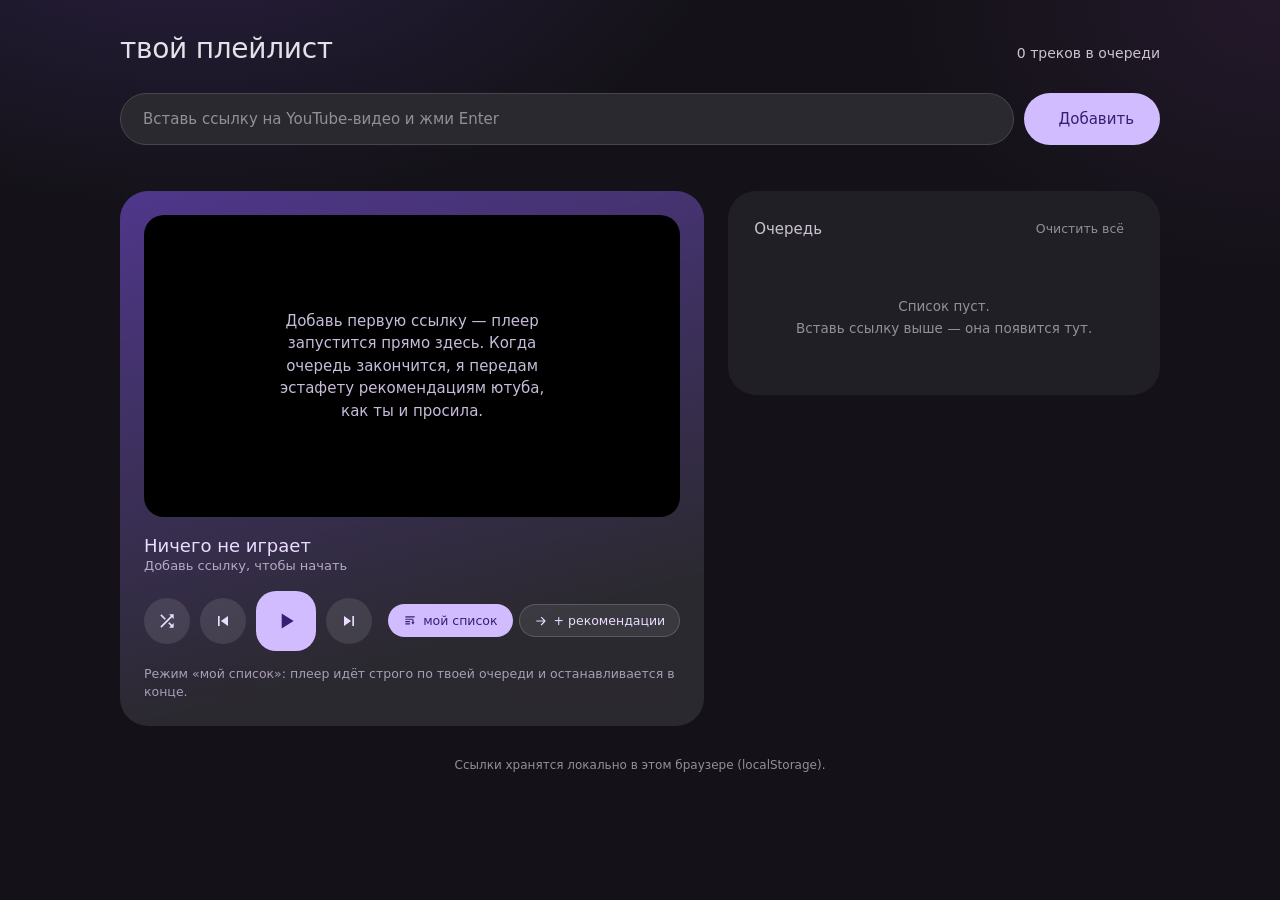
<file: Твой плейлист (2).html>
<!DOCTYPE html>
<html lang="ru">
<head>
<meta charset="UTF-8">
<meta name="referrer" content="strict-origin-when-cross-origin">
<meta name="viewport" content="width=device-width, initial-scale=1, viewport-fit=cover">
<title>Плейлист</title>
<style>
  :root {
    --md-primary: #D0BCFF;
    --md-on-primary: #381E72;
    --md-primary-container: #4F378B;
    --md-on-primary-container: #EADDFF;
    --md-secondary: #CCC2DC;
    --md-surface: #141218;
    --md-surface-container-low: #1D1B20;
    --md-surface-container: #211F26;
    --md-surface-container-high: #2B2930;
    --md-surface-container-highest: #36343B;
    --md-on-surface: #E6E0E9;
    --md-on-surface-variant: #CAC4D0;
    --md-outline: #938F99;
    --md-outline-variant: #49454F;
    --md-error: #F2B8B5;
    --md-error-container: #8C1D18;

    --shape-xl: 28px;
    --shape-l: 20px;
    --shape-m: 14px;
    --shape-s: 10px;
    --shape-full: 999px;
  }

  * { box-sizing: border-box; -webkit-tap-highlight-color: transparent; }

  html, body {
    height: 100%;
    margin: 0;
  }

  body {
    background: var(--md-surface);
    color: var(--md-on-surface);
    font-family: "Google Sans", "Segoe UI Variable", "Segoe UI", Roboto, system-ui, -apple-system, sans-serif;
    padding: env(safe-area-inset-top, 0px) env(safe-area-inset-right, 0px) env(safe-area-inset-bottom, 0px) env(safe-area-inset-left, 0px);
    min-height: 100%;
    background-image:
      radial-gradient(ellipse 900px 500px at 15% -10%, rgba(79, 55, 139, 0.35), transparent 60%),
      radial-gradient(ellipse 700px 500px at 100% 0%, rgba(76, 40, 92, 0.28), transparent 55%);
    background-attachment: fixed;
  }

  html { scroll-padding-top: env(safe-area-inset-top, 0px); }

  .app {
    max-width: 1080px;
    margin: 0 auto;
    padding: 32px 20px 64px;
  }

  header.top {
    display: flex;
    align-items: baseline;
    justify-content: space-between;
    gap: 16px;
    margin-bottom: 28px;
    flex-wrap: wrap;
  }

  h1.wordmark {
    font-size: 28px;
    font-weight: 500;
    letter-spacing: -0.01em;
    margin: 0;
    color: var(--md-on-surface);
  }

  .queue-count {
    font-size: 14px;
    color: var(--md-on-surface-variant);
  }

  /* --- Add bar --- */
  .add-bar {
    display: flex;
    gap: 10px;
    margin-bottom: 28px;
  }

  .add-bar input {
    flex: 1;
    background: var(--md-surface-container-high);
    border: 1px solid var(--md-outline-variant);
    color: var(--md-on-surface);
    border-radius: var(--shape-full);
    padding: 16px 22px;
    font-size: 15px;
    font-family: inherit;
    outline: none;
    transition: border-color 0.15s ease, background 0.15s ease;
  }
  .add-bar input::placeholder { color: var(--md-outline); }
  .add-bar input:focus {
    border-color: var(--md-primary);
    background: var(--md-surface-container-highest);
  }

  .btn-add {
    background: var(--md-primary);
    color: var(--md-on-primary);
    border: none;
    border-radius: var(--shape-full);
    padding: 0 26px;
    font-size: 15px;
    font-weight: 500;
    font-family: inherit;
    cursor: pointer;
    display: flex;
    align-items: center;
    gap: 8px;
    transition: filter 0.15s ease, transform 0.1s ease;
  }
  .btn-add:hover { filter: brightness(1.08); }
  .btn-add:active { transform: scale(0.97); }

  .add-feedback {
    font-size: 13px;
    color: var(--md-error);
    margin: -18px 0 20px 6px;
    min-height: 16px;
  }

  /* --- Layout grid --- */
  .layout {
    display: grid;
    grid-template-columns: minmax(0, 1.15fr) minmax(0, 0.85fr);
    gap: 24px;
    align-items: start;
  }
  @media (max-width: 860px) {
    .layout { grid-template-columns: 1fr; }
  }

  /* --- Hero player card --- */
  .player-card {
    background: linear-gradient(165deg, var(--md-primary-container) 0%, var(--md-surface-container-high) 78%);
    border-radius: var(--shape-xl);
    padding: 24px;
    position: relative;
    overflow: hidden;
  }

  .video-wrap {
    position: relative;
    width: 100%;
    aspect-ratio: 16 / 9;
    border-radius: var(--shape-l);
    overflow: hidden;
    background: #000;
  }
  .video-wrap iframe {
    position: absolute;
    inset: 0;
    width: 100%;
    height: 100%;
    border: 0;
  }

  .video-wrap.empty {
    display: flex;
    align-items: center;
    justify-content: center;
    text-align: center;
    padding: 24px;
  }
  .video-wrap.empty p {
    color: var(--md-on-primary-container);
    font-size: 15px;
    max-width: 280px;
    line-height: 1.5;
    opacity: 0.85;
  }

  .now-playing {
    margin-top: 18px;
    display: flex;
    align-items: center;
    gap: 16px;
  }

  .np-text { min-width: 0; flex: 1; }
  .np-title {
    font-size: 18px;
    font-weight: 500;
    color: var(--md-on-primary-container);
    white-space: nowrap;
    overflow: hidden;
    text-overflow: ellipsis;
  }
  .np-sub {
    font-size: 13px;
    color: var(--md-on-primary-container);
    opacity: 0.7;
    margin-top: 2px;
  }

  .controls {
    display: flex;
    align-items: center;
    gap: 10px;
    margin-top: 18px;
  }

  .ctrl-btn {
    background: rgba(255,255,255,0.10);
    border: none;
    color: var(--md-on-primary-container);
    width: 46px;
    height: 46px;
    border-radius: var(--shape-full);
    display: flex;
    align-items: center;
    justify-content: center;
    cursor: pointer;
    transition: background 0.15s ease, border-radius 0.2s cubic-bezier(0.2, 0, 0, 1);
    flex-shrink: 0;
  }
  .ctrl-btn:hover { background: rgba(255,255,255,0.18); }
  .ctrl-btn svg { width: 20px; height: 20px; fill: currentColor; }
  .ctrl-btn.active {
    background: var(--md-primary);
    color: var(--md-on-primary);
  }
  .ctrl-btn.active:hover { background: var(--md-primary); filter: brightness(1.08); }

  .ctrl-play {
    width: 60px;
    height: 60px;
    background: var(--md-primary);
    color: var(--md-on-primary);
    border-radius: var(--shape-l);
  }
  .ctrl-play:hover { background: var(--md-primary); filter: brightness(1.08); }
  .ctrl-play.is-playing { border-radius: var(--shape-full); }
  .ctrl-play svg { width: 26px; height: 26px; }

  .mode-toggle {
    margin-left: auto;
    display: flex;
    gap: 6px;
  }
  .chip {
    background: rgba(255,255,255,0.08);
    color: var(--md-on-primary-container);
    border: 1px solid rgba(255,255,255,0.16);
    border-radius: var(--shape-full);
    padding: 8px 14px;
    font-size: 12.5px;
    font-family: inherit;
    cursor: pointer;
    display: flex;
    align-items: center;
    gap: 6px;
    transition: background 0.15s ease, color 0.15s ease, border-color 0.15s ease;
  }
  .chip.active {
    background: var(--md-primary);
    color: var(--md-on-primary);
    border-color: transparent;
  }
  .chip svg { width: 14px; height: 14px; fill: currentColor; }

  .hint {
    margin-top: 14px;
    font-size: 12.5px;
    color: var(--md-on-primary-container);
    opacity: 0.65;
    line-height: 1.5;
  }

  /* --- Queue --- */
  .queue-card {
    background: var(--md-surface-container);
    border-radius: var(--shape-xl);
    padding: 16px;
    max-height: 640px;
    display: flex;
    flex-direction: column;
  }

  .queue-header {
    display: flex;
    align-items: center;
    justify-content: space-between;
    padding: 8px 10px 14px;
  }
  .queue-header h2 {
    font-size: 15px;
    font-weight: 500;
    margin: 0;
    color: var(--md-on-surface-variant);
  }
  .clear-btn {
    background: none;
    border: none;
    color: var(--md-outline);
    font-size: 12.5px;
    font-family: inherit;
    cursor: pointer;
    padding: 6px 10px;
    border-radius: var(--shape-full);
    transition: background 0.15s ease, color 0.15s ease;
  }
  .clear-btn:hover { background: var(--md-surface-container-highest); color: var(--md-error); }

  .queue-list {
    overflow-y: auto;
    display: flex;
    flex-direction: column;
    gap: 4px;
    scrollbar-width: thin;
    scrollbar-color: var(--md-outline-variant) transparent;
  }
  .queue-list::-webkit-scrollbar { width: 6px; }
  .queue-list::-webkit-scrollbar-thumb { background: var(--md-outline-variant); border-radius: 4px; }

  .queue-empty {
    padding: 40px 20px;
    text-align: center;
    color: var(--md-outline);
    font-size: 13.5px;
    line-height: 1.6;
  }

  .q-item {
    display: flex;
    align-items: center;
    gap: 12px;
    padding: 10px 10px;
    border-radius: var(--shape-l);
    cursor: pointer;
    transition: background 0.15s ease;
    position: relative;
  }
  .q-item:hover { background: var(--md-surface-container-high); }
  .q-item.current {
    background: var(--md-primary-container);
  }
  .q-item.current .q-title { color: var(--md-on-primary-container); }
  .q-item.current .q-index { color: var(--md-on-primary-container); }

  .q-thumb {
    width: 76px;
    height: 44px;
    border-radius: var(--shape-s);
    object-fit: cover;
    flex-shrink: 0;
    background: var(--md-surface-container-highest);
  }

  .q-text { flex: 1; min-width: 0; }
  .q-title {
    font-size: 13.5px;
    font-weight: 500;
    color: var(--md-on-surface);
    white-space: nowrap;
    overflow: hidden;
    text-overflow: ellipsis;
  }
  .q-index {
    font-size: 11.5px;
    color: var(--md-outline);
    margin-top: 2px;
  }

  .q-remove {
    background: none;
    border: none;
    color: var(--md-outline);
    width: 30px;
    height: 30px;
    border-radius: var(--shape-full);
    display: flex;
    align-items: center;
    justify-content: center;
    cursor: pointer;
    flex-shrink: 0;
    opacity: 0;
    transition: opacity 0.15s ease, background 0.15s ease, color 0.15s ease;
  }
  .q-item:hover .q-remove { opacity: 1; }
  .q-remove:hover { background: var(--md-surface-container-highest); color: var(--md-error); }
  .q-remove svg { width: 15px; height: 15px; fill: currentColor; }

  footer.foot {
    text-align: center;
    margin-top: 32px;
    font-size: 12px;
    color: var(--md-outline);
  }

  @media (prefers-reduced-motion: reduce) {
    * { transition: none !important; animation: none !important; }
  }
</style>
</head>
<body>

<div class="app">
  <header class="top">
    <h1 class="wordmark">твой плейлист</h1>
    <div class="queue-count" id="queueCount">0 треков в очереди</div>
  </header>

  <div class="add-bar">
    <input type="text" id="urlInput" placeholder="Вставь ссылку на YouTube-видео и жми Enter" />
    <button class="btn-add" id="addBtn">
      <svg viewBox="0 0 24 24"><path d="M19 13H13V19H11V13H5V11H11V5H13V11H19V13Z"/></svg>
      Добавить
    </button>
  </div>
  <div class="add-feedback" id="addFeedback"></div>

  <div class="layout">
    <section class="player-card">
      <div class="video-wrap empty" id="videoWrap">
        <p>Добавь первую ссылку — плеер запустится прямо здесь. Когда очередь закончится, я передам эстафету рекомендациям ютуба, как ты и просила.</p>
      </div>

      <div class="now-playing">
        <div class="np-text">
          <div class="np-title" id="npTitle">Ничего не играет</div>
          <div class="np-sub" id="npSub">Добавь ссылку, чтобы начать</div>
        </div>
      </div>

      <div class="controls">
        <button class="ctrl-btn" id="shuffleBtn" title="Перемешать">
          <svg viewBox="0 0 24 24"><path d="M10.59 9.17L5.41 4L4 5.41L9.17 10.58L10.59 9.17M14.5 4L16.54 6.04L4 18.59L5.41 20L17.96 7.46L20 9.5V4H14.5M14.83 13.41L13.42 14.82L16.55 17.95L14.5 20H20V14.5L17.96 16.54L14.83 13.41Z"/></svg>
        </button>
        <button class="ctrl-btn" id="prevBtn" title="Предыдущий">
          <svg viewBox="0 0 24 24"><path d="M6 6H8V18H6V6M9.5 12L18 6V18L9.5 12Z"/></svg>
        </button>
        <button class="ctrl-btn ctrl-play" id="playBtn" title="Play/Pause">
          <svg id="playIcon" viewBox="0 0 24 24"><path d="M8 5V19L19 12L8 5Z"/></svg>
        </button>
        <button class="ctrl-btn" id="nextBtn" title="Следующий">
          <svg viewBox="0 0 24 24"><path d="M16 18H18V6H16V18M6 18L14.5 12L6 6V18Z"/></svg>
        </button>

        <div class="mode-toggle">
          <button class="chip active" id="modeQueueBtn" title="Играть только мой список">
            <svg viewBox="0 0 24 24"><path d="M4 10H16V8H4V10M4 14H12V12H4V14M4 18H12V16H4V18M20 4H4V6H20V4M18 14V9H16V14H14L17 18L20 14H18Z"/></svg>
            мой список
          </button>
          <button class="chip" id="modeAutoBtn" title="После списка — рекомендации YouTube">
            <svg viewBox="0 0 24 24"><path d="M4.5 11L11 4.5L12.4 5.9L7.3 11H20V13H7.3L12.4 18.1L11 19.5L4.5 13Z" transform="rotate(180 12 12)"/></svg>
            + рекомендации
          </button>
        </div>
      </div>

      <div class="hint" id="hintText">Режим «мой список»: плеер идёт строго по твоей очереди и останавливается в конце.</div>
    </section>

    <aside class="queue-card">
      <div class="queue-header">
        <h2>Очередь</h2>
        <button class="clear-btn" id="clearBtn">Очистить всё</button>
      </div>
      <div class="queue-list" id="queueList">
        <div class="queue-empty">Список пуст.<br>Вставь ссылку выше — она появится тут.</div>
      </div>
    </aside>
  </div>

  <footer class="foot">Ссылки хранятся локально в этом браузере (localStorage).</footer>
</div>

<script src="https://www.youtube.com/iframe_api"></script>
<script>
(function () {
  "use strict";

  var STORAGE_KEY = "yt_playlist_material_v1";
  var STORAGE_INDEX_KEY = "yt_playlist_material_index_v1";
  var STORAGE_MODE_KEY = "yt_playlist_material_mode_v1";
  var STORAGE_SHUFFLE_KEY = "yt_playlist_material_shuffle_v1";

  /** @type {{id:string, title:string, thumb:string, addedAt:number}[]} */
  var playlist = [];
  var currentIndex = -1;
  var autoRecommend = false; // false = "мой список", true = "+ рекомендации"
  var shuffleOn = false;
  var shuffleOrder = []; // array of playlist indices in shuffled play order
  var shufflePos = -1;   // position within shuffleOrder that is currently playing
  var player = null;
  var playerReady = false;
  var isPlaying = false;
  var pendingLoadIndex = null; // if user picks a video before player is ready

  var els = {
    urlInput: document.getElementById("urlInput"),
    addBtn: document.getElementById("addBtn"),
    addFeedback: document.getElementById("addFeedback"),
    videoWrap: document.getElementById("videoWrap"),
    npTitle: document.getElementById("npTitle"),
    npSub: document.getElementById("npSub"),
    playBtn: document.getElementById("playBtn"),
    playIcon: document.getElementById("playIcon"),
    prevBtn: document.getElementById("prevBtn"),
    nextBtn: document.getElementById("nextBtn"),
    shuffleBtn: document.getElementById("shuffleBtn"),
    modeQueueBtn: document.getElementById("modeQueueBtn"),
    modeAutoBtn: document.getElementById("modeAutoBtn"),
    hintText: document.getElementById("hintText"),
    queueList: document.getElementById("queueList"),
    queueCount: document.getElementById("queueCount"),
    clearBtn: document.getElementById("clearBtn")
  };

  var ICON_PLAY = '<path d="M8 5V19L19 12L8 5Z"/>';
  var ICON_PAUSE = '<path d="M6 19H10V5H6V19M14 5V19H18V5H14Z"/>';

  // ---------- Storage ----------
  function loadState() {
    try {
      var raw = localStorage.getItem(STORAGE_KEY);
      playlist = raw ? JSON.parse(raw) : [];
    } catch (e) { playlist = []; }

    try {
      var idx = localStorage.getItem(STORAGE_INDEX_KEY);
      currentIndex = idx !== null ? parseInt(idx, 10) : -1;
      if (isNaN(currentIndex) || currentIndex < -1 || currentIndex >= playlist.length) currentIndex = -1;
    } catch (e) { currentIndex = -1; }

    try {
      autoRecommend = localStorage.getItem(STORAGE_MODE_KEY) === "1";
    } catch (e) { autoRecommend = false; }

    try {
      shuffleOn = localStorage.getItem(STORAGE_SHUFFLE_KEY) === "1";
    } catch (e) { shuffleOn = false; }
  }

  function savePlaylist() {
    localStorage.setItem(STORAGE_KEY, JSON.stringify(playlist));
  }
  function saveIndex() {
    localStorage.setItem(STORAGE_INDEX_KEY, String(currentIndex));
  }
  function saveMode() {
    localStorage.setItem(STORAGE_MODE_KEY, autoRecommend ? "1" : "0");
  }
  function saveShuffle() {
    localStorage.setItem(STORAGE_SHUFFLE_KEY, shuffleOn ? "1" : "0");
  }

  // ---------- Shuffle ----------
  function buildShuffleOrder(keepCurrentFirst) {
    var indices = [];
    for (var i = 0; i < playlist.length; i++) indices.push(i);

    // Fisher-Yates
    for (var j = indices.length - 1; j > 0; j--) {
      var k = Math.floor(Math.random() * (j + 1));
      var tmp = indices[j]; indices[j] = indices[k]; indices[k] = tmp;
    }

    if (keepCurrentFirst && currentIndex >= 0) {
      var pos = indices.indexOf(currentIndex);
      if (pos > 0) {
        indices.splice(pos, 1);
        indices.unshift(currentIndex);
      }
    }

    shuffleOrder = indices;
    shufflePos = keepCurrentFirst && currentIndex >= 0 ? 0 : -1;
  }

  function setShuffle(on) {
    shuffleOn = on;
    saveShuffle();
    els.shuffleBtn.classList.toggle("active", on);
    if (on) {
      buildShuffleOrder(true);
    } else {
      shuffleOrder = [];
      shufflePos = -1;
    }
  }

  // ---------- YouTube URL parsing ----------
  function extractVideoId(url) {
    url = url.trim();
    var patterns = [
      /(?:youtube\.com\/watch\?v=)([a-zA-Z0-9_-]{11})/,
      /(?:youtu\.be\/)([a-zA-Z0-9_-]{11})/,
      /(?:youtube\.com\/embed\/)([a-zA-Z0-9_-]{11})/,
      /(?:youtube\.com\/shorts\/)([a-zA-Z0-9_-]{11})/,
      /(?:music\.youtube\.com\/watch\?v=)([a-zA-Z0-9_-]{11})/
    ];
    for (var i = 0; i < patterns.length; i++) {
      var m = url.match(patterns[i]);
      if (m) return m[1];
    }
    // bare 11-char id
    if (/^[a-zA-Z0-9_-]{11}$/.test(url)) return url;
    return null;
  }

  function fetchTitle(videoId) {
    // oEmbed doesn't require API key, works client-side (subject to CORS - YouTube allows it)
    return fetch("https://www.youtube.com/oembed?url=" + encodeURIComponent("https://www.youtube.com/watch?v=" + videoId) + "&format=json")
      .then(function (r) { if (!r.ok) throw new Error("oembed failed"); return r.json(); })
      .then(function (data) { return data.title || videoId; })
      .catch(function () { return videoId; });
  }

  // ---------- Add / remove ----------
  function showFeedback(msg) {
    els.addFeedback.textContent = msg || "";
    if (msg) {
      setTimeout(function () {
        if (els.addFeedback.textContent === msg) els.addFeedback.textContent = "";
      }, 3500);
    }
  }

  function addFromInput() {
    var raw = els.urlInput.value;
    if (!raw || !raw.trim()) return;
    var id = extractVideoId(raw);
    if (!id) {
      showFeedback("Не похоже на ссылку YouTube. Попробуй ещё раз.");
      return;
    }
    if (playlist.some(function (t) { return t.id === id; })) {
      showFeedback("Этот трек уже есть в очереди.");
      els.urlInput.value = "";
      return;
    }

    var placeholderTrack = {
      id: id,
      title: "Загружаю название…",
      thumb: "https://i.ytimg.com/vi/" + id + "/mqdefault.jpg",
      addedAt: Date.now()
    };
    playlist.push(placeholderTrack);
    savePlaylist();
    if (shuffleOn) buildShuffleOrder(currentIndex >= 0);
    renderQueue();
    els.urlInput.value = "";
    showFeedback("");

    var wasEmpty = playlist.length === 1 && currentIndex === -1;

    fetchTitle(id).then(function (title) {
      var track = playlist.find(function (t) { return t.id === id; });
      if (track) {
        track.title = title;
        savePlaylist();
        renderQueue();
        if (currentIndex >= 0 && playlist[currentIndex] && playlist[currentIndex].id === id) {
          updateNowPlayingText();
        }
      }
    });

    if (wasEmpty) {
      playIndex(0);
    }
  }

  function removeTrack(id) {
    var removedIndex = playlist.findIndex(function (t) { return t.id === id; });
    if (removedIndex === -1) return;

    var wasCurrent = removedIndex === currentIndex;
    playlist.splice(removedIndex, 1);

    if (removedIndex < currentIndex) {
      currentIndex -= 1;
    } else if (wasCurrent) {
      if (playlist.length === 0) {
        currentIndex = -1;
        stopAndClearPlayer();
      } else {
        currentIndex = Math.min(removedIndex, playlist.length - 1);
        playIndex(currentIndex);
      }
    }

    savePlaylist();
    saveIndex();
    if (shuffleOn) buildShuffleOrder(currentIndex >= 0);
    renderQueue();
  }

  function clearAll() {
    playlist = [];
    currentIndex = -1;
    shuffleOrder = [];
    shufflePos = -1;
    savePlaylist();
    saveIndex();
    stopAndClearPlayer();
    renderQueue();
  }

  // ---------- Player ----------
  window.onYouTubeIframeAPIReady = function () {
    playerReady = true;
    if (pendingLoadIndex !== null) {
      var idx = pendingLoadIndex;
      pendingLoadIndex = null;
      playIndex(idx);
    } else if (currentIndex >= 0 && playlist[currentIndex]) {
      buildPlayerFor(playlist[currentIndex].id, false);
      updateNowPlayingText();
    }
  };

  function ensureVideoElement() {
    if (document.getElementById("ytPlayerFrame")) return;
    els.videoWrap.classList.remove("empty");
    els.videoWrap.innerHTML = '<div id="ytPlayerFrame"></div>';
  }

  function buildPlayerFor(videoId, autoplay) {
    ensureVideoElement();
    if (player) {
      player.loadVideoById(videoId);
      if (!autoplay) { player.cueVideoById(videoId); }
      return;
    }
    player = new YT.Player("ytPlayerFrame", {
      videoId: videoId,
      host: "https://www.youtube-nocookie.com",
      playerVars: {
        autoplay: autoplay ? 1 : 0,
        rel: 0,
        playsinline: 1,
        origin: window.location.origin,
        enablejsapi: 1
      },
      events: {
        onReady: function () {
          try {
            var frame = player.getIframe();
            if (frame) frame.setAttribute("referrerpolicy", "strict-origin-when-cross-origin");
          } catch (e) {}
          if (autoplay) player.playVideo();
        },
        onStateChange: onPlayerStateChange,
        onError: onPlayerError
      }
    });
  }

  function onPlayerStateChange(event) {
    if (event.data === YT.PlayerState.PLAYING) {
      isPlaying = true;
      updatePlayIcon();
    } else if (event.data === YT.PlayerState.PAUSED) {
      isPlaying = false;
      updatePlayIcon();
    } else if (event.data === YT.PlayerState.ENDED) {
      handleTrackEnded();
    }
  }

  function onPlayerError(event) {
    var code = event.data;

    if (code === 153 || code === 150 || code === 101) {
      showEmbedBlockedFallback(playlist[currentIndex]);
      return;
    }

    var message;
    if (code === 100) {
      message = "Видео удалено или скрыто.";
    } else if (code === 2) {
      message = "Некорректная ссылка на видео.";
    } else {
      message = "Не удалось воспроизвести это видео (код " + code + ").";
    }
    showFeedback(message);

    if (currentIndex >= 0 && currentIndex < playlist.length - 1) {
      playIndex(currentIndex + 1, true);
    } else {
      isPlaying = false;
      updatePlayIcon();
    }
  }

  function showEmbedBlockedFallback(track) {
    isPlaying = false;
    updatePlayIcon();
    if (!track) return;
    var watchUrl = "https://www.youtube.com/watch?v=" + track.id;
    els.videoWrap.classList.add("empty");
    els.videoWrap.innerHTML =
      '<p>Этот браузер не отправляет YouTube нужный заголовок страницы, поэтому видео тут не запускается (ошибка 153). ' +
      'Это ограничение самого YouTube для встроенных плееров, не трека — открой видео напрямую:</p>' +
      '<p style="margin-top:14px;"><a href="' + watchUrl + '" target="_blank" rel="noopener" ' +
      'style="display:inline-block;background:var(--md-primary);color:var(--md-on-primary);' +
      'padding:12px 22px;border-radius:999px;text-decoration:none;font-size:14px;font-weight:500;">' +
      'Смотреть на YouTube</a></p>';
  }

  function handleTrackEnded() {
    var next = peekNextIndex();
    if (next !== null) {
      playIndex(next, true);
      return;
    }
    // reached end of our queue
    if (autoRecommend) {
      // Hand control to YouTube's own related-video autoplay by loading the last
      // video with autoplay + related videos enabled and letting YT continue.
      // We detach from "our queue index" so subsequent ENDED events don't loop.
      currentIndex = playlist.length; // out of range => "handed off to YouTube"
      saveIndex();
      updateNowPlayingText(true);
      renderQueue();
    } else {
      isPlaying = false;
      updatePlayIcon();
    }
  }

  // Returns the playlist index that should play next, or null if the queue is exhausted.
  function peekNextIndex() {
    if (shuffleOn) {
      if (shufflePos < shuffleOrder.length - 1) return shuffleOrder[shufflePos + 1];
      return null;
    }
    if (currentIndex >= 0 && currentIndex < playlist.length - 1) return currentIndex + 1;
    return null;
  }

  function peekPrevIndex() {
    if (shuffleOn) {
      if (shufflePos > 0) return shuffleOrder[shufflePos - 1];
      return null;
    }
    if (currentIndex > 0) return currentIndex - 1;
    return null;
  }

  function playIndex(index, autoplay) {
    if (index < 0 || index >= playlist.length) return;
    if (autoplay === undefined) autoplay = true;

    if (shuffleOn) {
      var pos = shuffleOrder.indexOf(index);
      if (pos === -1) {
        // playlist changed or index picked manually from the queue list — rebuild order from here
        buildShuffleOrder(false);
        pos = shuffleOrder.indexOf(index);
        if (pos === -1) { shuffleOrder.unshift(index); pos = 0; }
      }
      shufflePos = pos;
    }

    if (!playerReady) {
      pendingLoadIndex = index;
      currentIndex = index;
      saveIndex();
      updateNowPlayingText();
      renderQueue();
      return;
    }

    currentIndex = index;
    saveIndex();
    buildPlayerFor(playlist[index].id, autoplay);
    updateNowPlayingText();
    renderQueue();
  }

  function stopAndClearPlayer() {
    if (player && player.stopVideo) {
      try { player.stopVideo(); } catch (e) {}
    }
    els.videoWrap.innerHTML = "";
    els.videoWrap.classList.add("empty");
    els.videoWrap.innerHTML = '<p>Добавь первую ссылку — плеер запустится прямо здесь. Когда очередь закончится, я передам эстафету рекомендациям ютуба, как ты и просила.</p>';
    isPlaying = false;
    updatePlayIcon();
    updateNowPlayingText();
  }

  function togglePlayPause() {
    if (!player) {
      if (playlist.length > 0) playIndex(currentIndex >= 0 ? currentIndex : 0);
      return;
    }
    if (isPlaying) {
      player.pauseVideo();
    } else {
      player.playVideo();
    }
  }

  function goNext() {
    if (playlist.length === 0) return;
    if (currentIndex === -1) {
      playIndex(shuffleOn ? shuffleOrder[0] : 0);
      return;
    }
    var next = peekNextIndex();
    if (next !== null) playIndex(next);
  }

  function goPrev() {
    if (playlist.length === 0) return;
    if (currentIndex === -1) {
      playIndex(shuffleOn ? shuffleOrder[0] : 0);
      return;
    }
    var prev = peekPrevIndex();
    playIndex(prev !== null ? prev : currentIndex);
  }

  // ---------- UI render ----------
  function updatePlayIcon() {
    els.playIcon.innerHTML = isPlaying ? ICON_PAUSE : ICON_PLAY;
    els.playBtn.classList.toggle("is-playing", isPlaying);
  }

  function updateNowPlayingText(handedOff) {
    if (handedOff) {
      els.npTitle.textContent = "Дальше — что предложит YouTube";
      els.npSub.textContent = "Твоя очередь закончилась, эстафета передана рекомендациям";
      return;
    }
    if (currentIndex < 0 || !playlist[currentIndex]) {
      els.npTitle.textContent = "Ничего не играет";
      els.npSub.textContent = "Добавь ссылку, чтобы начать";
      return;
    }
    var track = playlist[currentIndex];
    els.npTitle.textContent = track.title;
    els.npSub.textContent = "Трек " + (currentIndex + 1) + " из " + playlist.length;
  }

  function renderQueue() {
    els.queueCount.textContent = playlist.length + " " + pluralTracks(playlist.length) + " в очереди";

    if (playlist.length === 0) {
      els.queueList.innerHTML = '<div class="queue-empty">Список пуст.<br>Вставь ссылку выше — она появится тут.</div>';
      return;
    }

    var html = "";
    for (var i = 0; i < playlist.length; i++) {
      var t = playlist[i];
      var isCurrent = i === currentIndex;
      html += '<div class="q-item' + (isCurrent ? " current" : "") + '" data-index="' + i + '">' +
        '<img class="q-thumb" src="' + t.thumb + '" alt="" loading="lazy" />' +
        '<div class="q-text">' +
          '<div class="q-title">' + escapeHtml(t.title) + '</div>' +
          '<div class="q-index">#' + (i + 1) + (isCurrent ? " · сейчас играет" : "") + '</div>' +
        '</div>' +
        '<button class="q-remove" data-remove-index="' + i + '" title="Удалить">' +
          '<svg viewBox="0 0 24 24"><path d="M19 6.41L17.59 5L12 10.59L6.41 5L5 6.41L10.59 12L5 17.59L6.41 19L12 13.41L17.59 19L19 17.59L13.41 12L19 6.41Z"/></svg>' +
        '</button>' +
      '</div>';
    }
    els.queueList.innerHTML = html;
  }

  function pluralTracks(n) {
    var mod10 = n % 10, mod100 = n % 100;
    if (mod10 === 1 && mod100 !== 11) return "трек";
    if (mod10 >= 2 && mod10 <= 4 && (mod100 < 10 || mod100 >= 20)) return "трека";
    return "треков";
  }

  function escapeHtml(str) {
    var div = document.createElement("div");
    div.textContent = str;
    return div.innerHTML;
  }

  // ---------- Mode toggle ----------
  function setMode(auto) {
    autoRecommend = auto;
    saveMode();
    els.modeQueueBtn.classList.toggle("active", !auto);
    els.modeAutoBtn.classList.toggle("active", auto);
    els.hintText.textContent = auto
      ? "Режим «+ рекомендации»: как только твой список закончится, дальше пойдут рекомендации YouTube — как после обычного видео."
      : "Режим «мой список»: плеер идёт строго по твоей очереди и останавливается в конце.";
  }

  // ---------- Events ----------
  els.addBtn.addEventListener("click", addFromInput);
  els.urlInput.addEventListener("keydown", function (e) {
    if (e.key === "Enter") addFromInput();
  });

  els.playBtn.addEventListener("click", togglePlayPause);
  els.nextBtn.addEventListener("click", goNext);
  els.prevBtn.addEventListener("click", goPrev);
  els.shuffleBtn.addEventListener("click", function () { setShuffle(!shuffleOn); });

  els.modeQueueBtn.addEventListener("click", function () { setMode(false); });
  els.modeAutoBtn.addEventListener("click", function () { setMode(true); });

  els.clearBtn.addEventListener("click", function () {
    if (playlist.length === 0) return;
    if (confirm("Удалить все треки из очереди?")) clearAll();
  });

  els.queueList.addEventListener("click", function (e) {
    var removeBtn = e.target.closest("[data-remove-index]");
    if (removeBtn) {
      e.stopPropagation();
      var idx = parseInt(removeBtn.getAttribute("data-remove-index"), 10);
      var track = playlist[idx];
      if (track) removeTrack(track.id);
      return;
    }
    var item = e.target.closest("[data-index]");
    if (item) {
      var i = parseInt(item.getAttribute("data-index"), 10);
      playIndex(i);
    }
  });

  // ---------- Init ----------
  loadState();
  renderQueue();
  setMode(autoRecommend);
  els.shuffleBtn.classList.toggle("active", shuffleOn);
  if (shuffleOn) buildShuffleOrder(true);
  updateNowPlayingText();

  if (playlist.length > 0 && currentIndex >= 0) {
    // will be picked up by onYouTubeIframeAPIReady via pendingLoadIndex logic
    // but since currentIndex is already set, just wait for API and cue (not autoplay)
    pendingLoadIndex = null;
  }
})();
</script>

</body>
</html>
</file>
